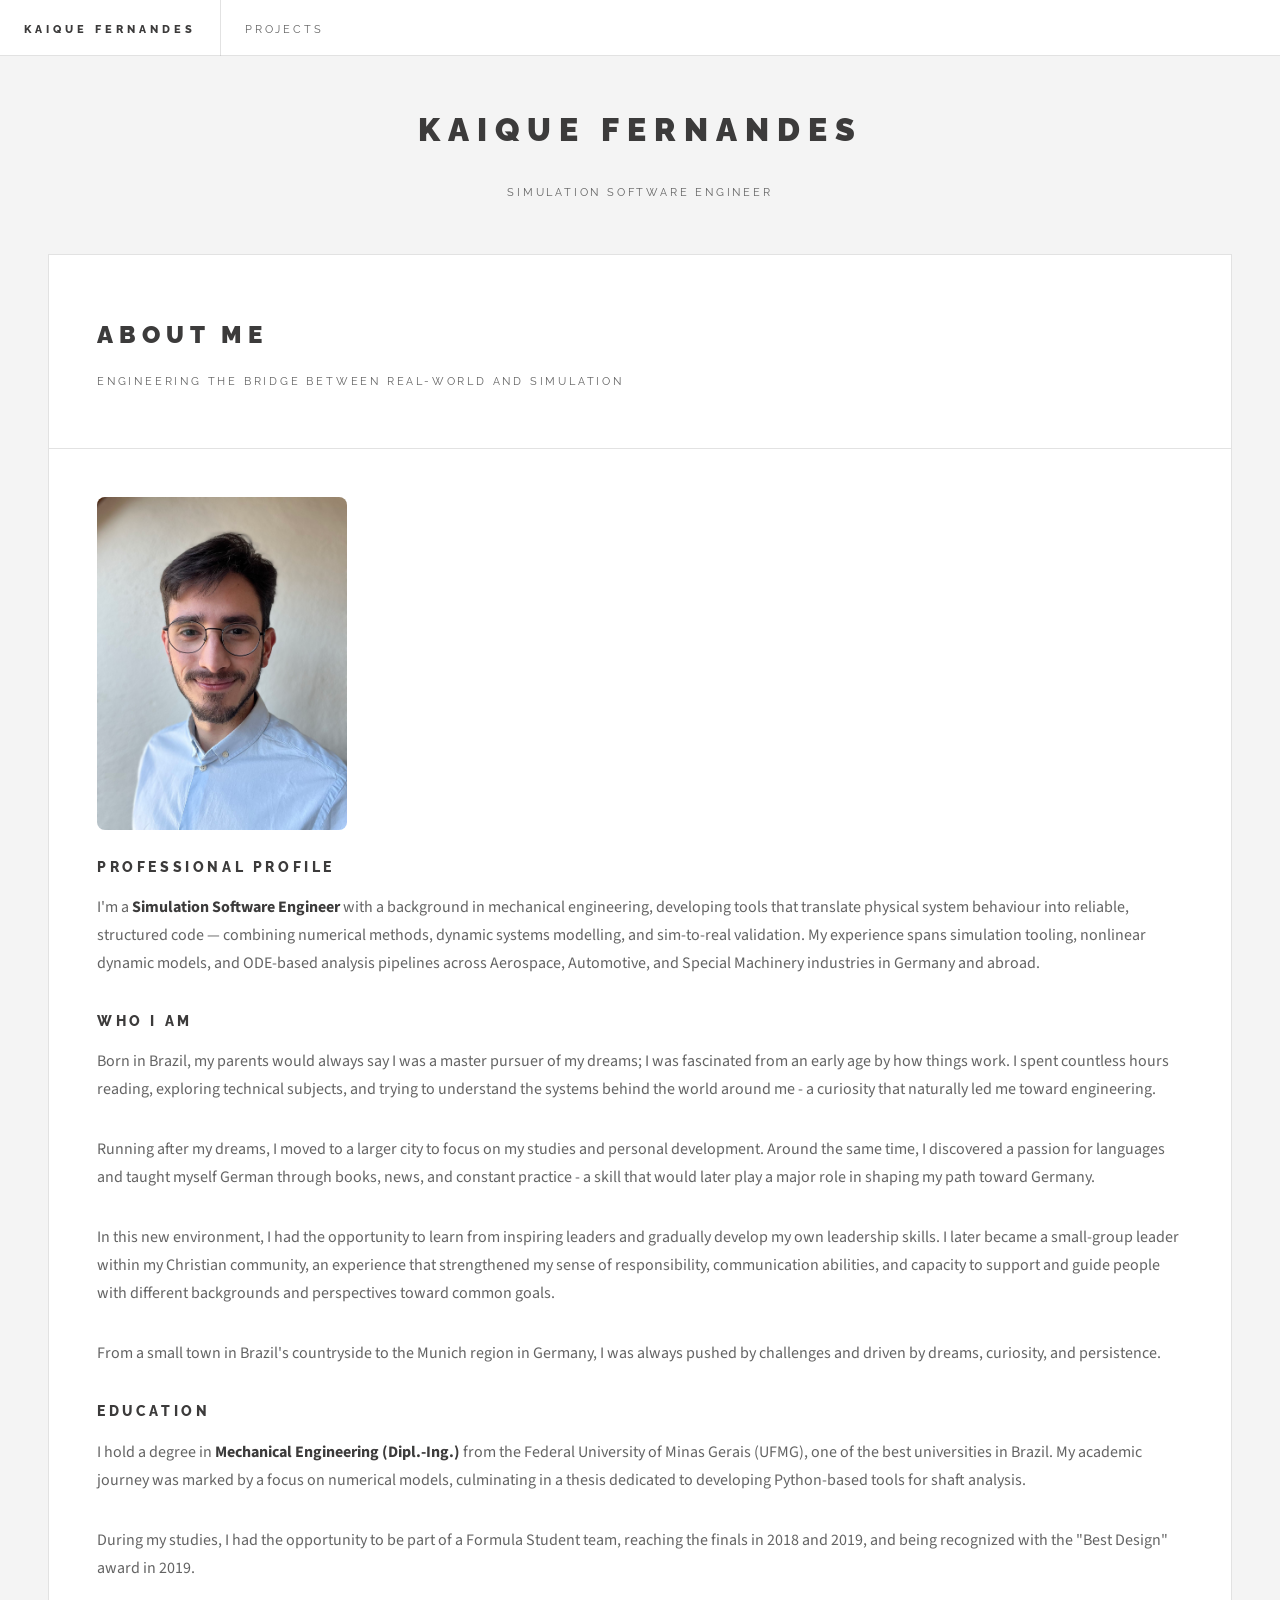
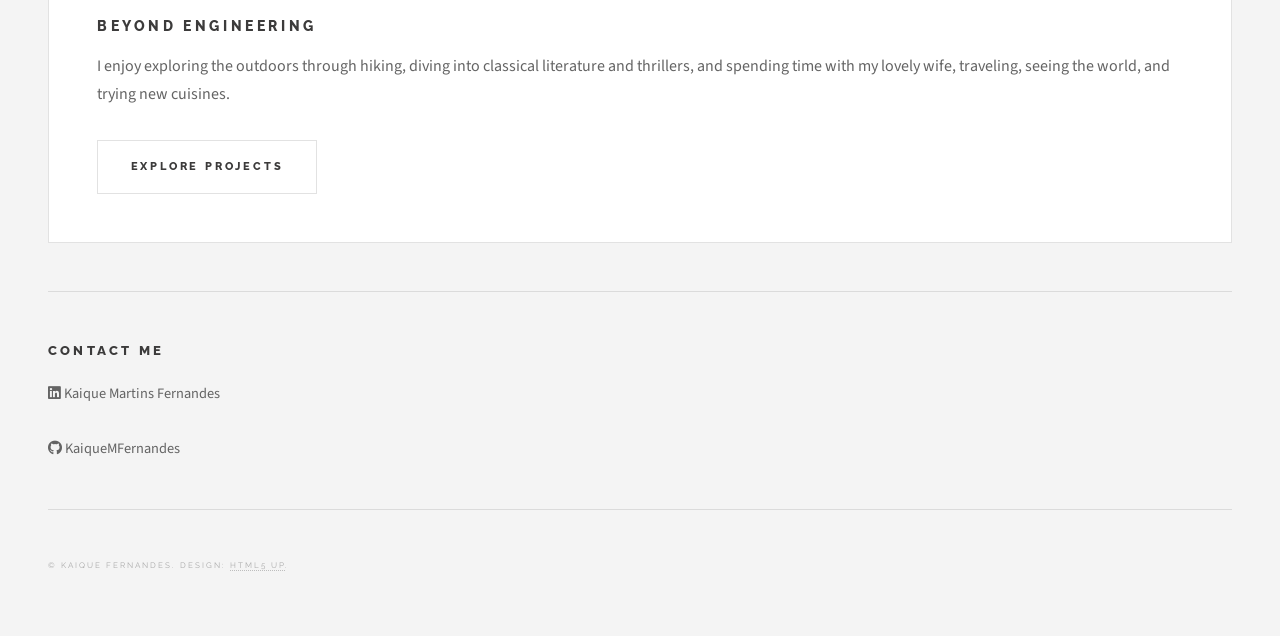
<file: index.html>
<!DOCTYPE HTML>
<html>
    <head>
        <title>About Me | Kaique Fernandes</title>
        <meta charset="utf-8" />
        <meta name="viewport" content="width=device-width, initial-scale=1, user-scalable=no" />
        <link rel="stylesheet" href="assets/css/main.css" />
		<style>
            .profile-photo {
                width: 250px;
                height: auto;
                border-radius: 8px;
                margin-bottom: 1em;
            }
        </style>
    </head>
    <body class="is-preload">

        <div id="wrapper">

            <header id="header">
                <h1><a href="index.html">Kaique Fernandes</a></h1>
                <nav class="links">
                    <ul>
                        <li><a href="projects.html">Projects</a></li>
                    </ul>
                </nav>
            </header>

            <div id="main">
                <article class="post">
                    <header>
                        <div class="title">
                            <h2>About Me</h2>
                            <p>Engineering the bridge between Real-World and Simulation</p>
                        </div>
                    </header>

                    <span class="image"><img src="images/profile_photo.jpg" alt="Kaique Fernandes" class="profile-photo" /></span>

                    <h3>Professional Profile</h3>
                    <p>
                        I'm a <strong>Simulation Software Engineer</strong> with a background in mechanical engineering, developing tools that translate physical system 
                        behaviour into reliable, structured code — combining numerical methods, dynamic systems modelling, and sim-to-real validation.
                        
                        My experience spans simulation tooling, nonlinear dynamic models, and ODE-based analysis pipelines across Aerospace, Automotive, and 
                        Special Machinery industries in Germany and abroad.
                    </p>

                    <h3>Who I Am</h3>
                    <p>
                        Born in Brazil, my parents would always say I was a master pursuer of my dreams; I was fascinated from an early age by how things work.
                        I spent countless hours reading, exploring technical subjects, and trying to understand the systems behind the world around me - a curiosity that naturally led me toward engineering.
                    </p>
                    <p>
                        Running after my dreams, I moved to a larger city to focus on my studies and personal development.
                        Around the same time, I discovered a passion for languages and taught myself German through books, news, and constant practice - a skill that
                        would later play a major role in shaping my path toward Germany.
                    </p>
                    <p>
                        In this new environment, I had the opportunity to learn from inspiring leaders and gradually develop my own leadership skills.
                        I later became a small-group leader within my Christian community, an experience that strengthened my sense of responsibility,
                        communication abilities, and capacity to support and guide people with different backgrounds and perspectives toward common goals.
                    </p>
                    <p>
                        From a small town in Brazil's countryside to the Munich region in Germany, I was always pushed by challenges and driven by dreams, curiosity, and persistence.
                    </p>

                    <h3>Education</h3>
                    <p>
                        I hold a degree in <strong>Mechanical Engineering (Dipl.-Ing.)</strong> from the Federal University of Minas Gerais (UFMG),
                        one of the best universities in Brazil. My academic journey was marked by a focus
                        on numerical models, culminating in a thesis dedicated to developing Python-based tools for shaft analysis.
                    </p>
                    <p>
                        During my studies, I had the opportunity to be part of a Formula Student team, reaching the finals in 2018 and 2019, and being recognized with the "Best Design" award in 2019.
                    </p>

                    <h3>Beyond Engineering</h3>
                    <p>
                        I enjoy exploring the outdoors through hiking, diving into classical literature and thrillers,
                        and spending time with my lovely wife, traveling, seeing the world, and trying new cuisines.
                    </p>

                    <ul class="actions">
                        <li><a href="projects.html" class="button large">Explore Projects</a></li>
                    </ul>
                </article>
            </div>

            <section id="sidebar">
                <section id="intro">
                    <header>
                        <h2>Kaique Fernandes</h2>
                        <p>Simulation Software Engineer</p>
                    </header>
                </section>

                <section class="blurb">
                    <h2>Contact me</h2>
                    <p><a class="icon brands fa-linkedin" href="https://www.linkedin.com/in/kaique-martins-fernandes/"> Kaique Martins Fernandes</a></p>
                    <p><a class="icon brands fa-github" href="https://github.com/KaiqueMFernandes"> KaiqueMFernandes</a></p>
                </section>

                <section id="footer">
                    <p class="copyright">&copy; Kaique Fernandes. Design: <a href="http://html5up.net">HTML5 UP</a>.</p>
                </section>
            </section>

        </div>

        <script src="assets/js/jquery.min.js"></script>
        <script src="assets/js/browser.min.js"></script>
        <script src="assets/js/breakpoints.min.js"></script>
        <script src="assets/js/util.js"></script>
        <script src="assets/js/main.js"></script>

    </body>
</html>
</file>
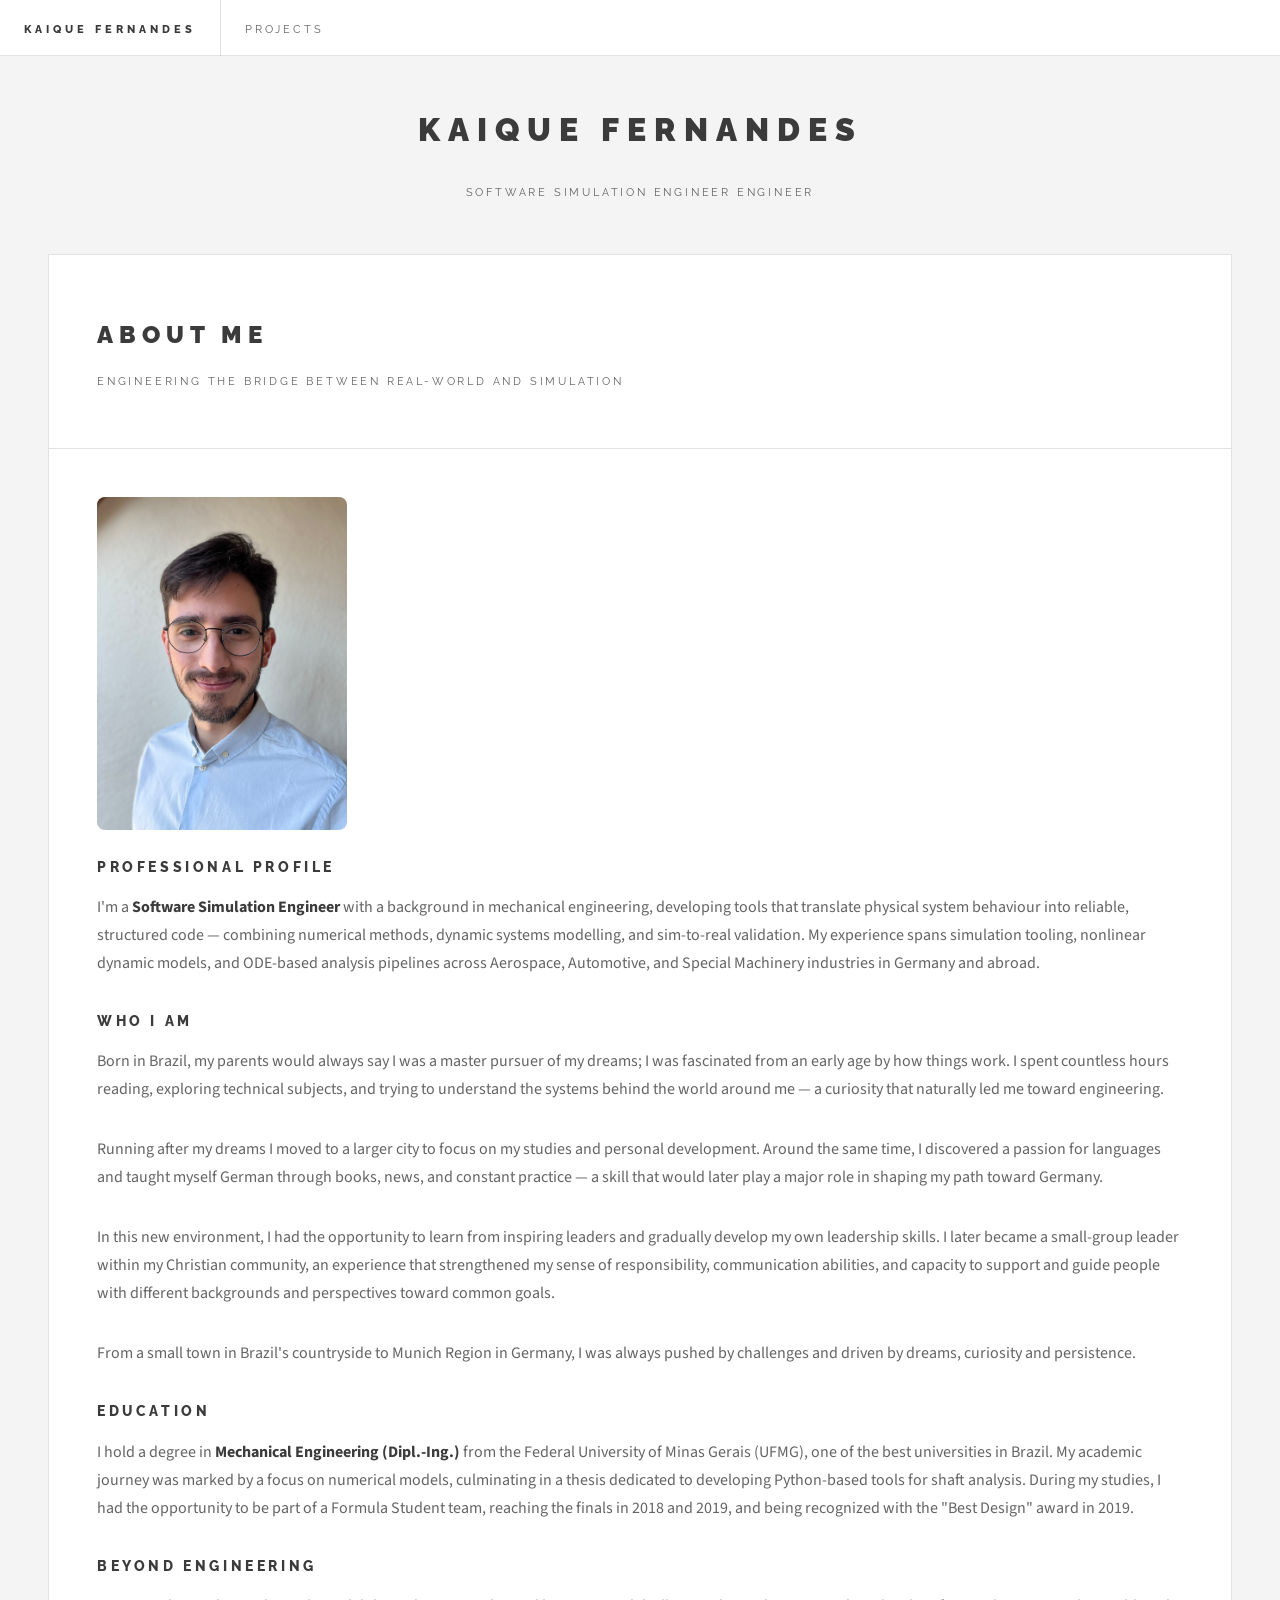
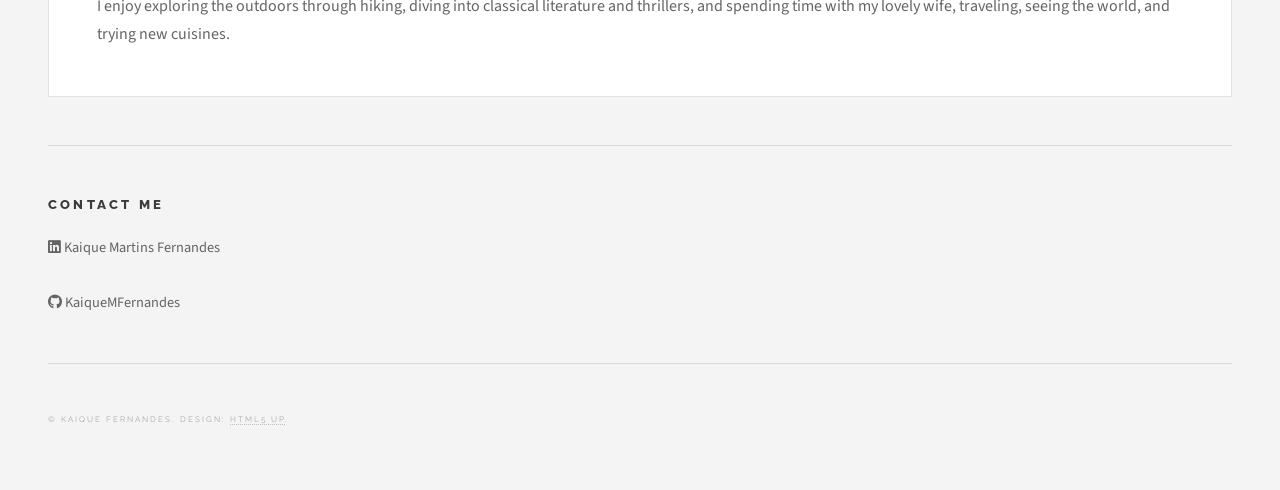
<file: about.html>
<!DOCTYPE HTML>
<html>
    <head>
        <title>About Me | Kaique Fernandes</title>
        <meta charset="utf-8" />
        <meta name="viewport" content="width=device-width, initial-scale=1, user-scalable=no" />
        <link rel="stylesheet" href="assets/css/main.css" />
        <style>
            .profile-photo {
                width: 250px;
                height: auto;
                border-radius: 8px;
                margin-bottom: 1em;
            }
        </style>
    </head>
    <body class="is-preload">

        <div id="wrapper">

                <header id="header">
                        <h1><a href="index.html">Kaique Fernandes</a></h1>
                        <nav class="links">
                            <ul>
                                <li><a href="projects.html">Projects</a></li>
                            </ul>
                        </nav>
                    </header>

                <div id="main">

                        <article class="post">
                                <header>
                                    <div class="title">
                                        <h2>About Me</h2>
                                        <p>Engineering the bridge between Real-World and Simulation</p>
                                    </div>
                                </header>
                                <span class="image"><img src="images/profile_photo.jpg" alt="Kaique Fernandes" class="profile-photo" /></span>

                                <h3>Professional Profile</h3>
                                <p>
                                    I'm a <strong>Software Simulation Engineer</strong> with a background in mechanical engineering, developing tools that translate physical system 
                                    behaviour into reliable, structured code — combining numerical methods, dynamic systems modelling, and sim-to-real validation.
                                    
                                    My experience spans simulation tooling, nonlinear dynamic models, and ODE-based analysis pipelines across Aerospace, Automotive, and 
                                    Special Machinery industries in Germany and abroad.
                                    
                                <h3>Who I Am</h3>
                                <p>
                                    Born in Brazil, my parents would always say I was a master pursuer of my dreams; I was fascinated from an early age by how things work. 
                                    I spent countless hours reading, exploring technical subjects, and trying to understand the systems behind the world around me — a curiosity that naturally led me toward engineering.
                                </p>                                 
                                    Running after my dreams I moved to a larger city to focus on my studies and personal development. 
                                    Around the same time, I discovered a passion for languages and taught myself German through books, news, and constant practice — a skill that 
                                    would later play a major role in shaping my path toward Germany.
                                </p>                               
                                    In this new environment, I had the opportunity to learn from inspiring leaders and gradually develop my own leadership skills. 
                                    I later became a small-group leader within my Christian community, an experience that strengthened my sense of responsibility, 
                                    communication abilities, and capacity to support and guide people with different backgrounds and perspectives toward common goals.
                                </p>                                
                                    From a small town in Brazil's countryside to Munich Region in Germany, I was always pushed by challenges and driven by dreams, curiosity and persistence. 
                                    
                                </p>

                                <h3>Education</h3>
                                <p>
                                    I hold a degree in <strong>Mechanical Engineering (Dipl.-Ing.)</strong> from the Federal University of Minas Gerais (UFMG), 
                                    one of the best universities in Brazil. My academic journey was marked by a focus 
                                    on numerical models, culminating in a thesis dedicated to developing Python-based tools for shaft analysis.

                                    During my studies, I had the opportunity to be part of a Formula Student team, reaching the finals in 2018 and 2019, and being recognized with the "Best Design" award in 2019.
                                </p>
                                

                                <h3>Beyond Engineering</h3>
                                <p>
                                    I enjoy exploring the outdoors through hiking, diving into classical literature and thrillers, 
                                    and spending time with my lovely wife, traveling, seeing the world, and trying new cuisines.
                                </p>
                            </article>
                    </div>

                <section id="sidebar">
                    <section id="intro">
                        <header>
                            <h2>Kaique Fernandes</h2>
                            <p>Software Simulation Engineer Engineer</p>
                        </header>
                    </section>
                
                    <section class="blurb">
                        <h2>Contact me</h2>
                        <p><a class="icon brands fa-linkedin" href="https://www.linkedin.com/in/kaique-martins-fernandes/"> Kaique Martins Fernandes</a></p>
                        <p><a class="icon brands fa-github" href="https://github.com/KaiqueMFernandes"> KaiqueMFernandes</a></p>
                    </section>
                
                    <section id="footer">
                        <p class="copyright">&copy; Kaique Fernandes. Design: <a href="http://html5up.net">HTML5 UP</a>.</p>
                    </section>
                </section>

            </div>

        <script src="assets/js/jquery.min.js"></script>
            <script src="assets/js/browser.min.js"></script>
            <script src="assets/js/breakpoints.min.js"></script>
            <script src="assets/js/util.js"></script>
            <script src="assets/js/main.js"></script>

    </body>
</html>
</file>
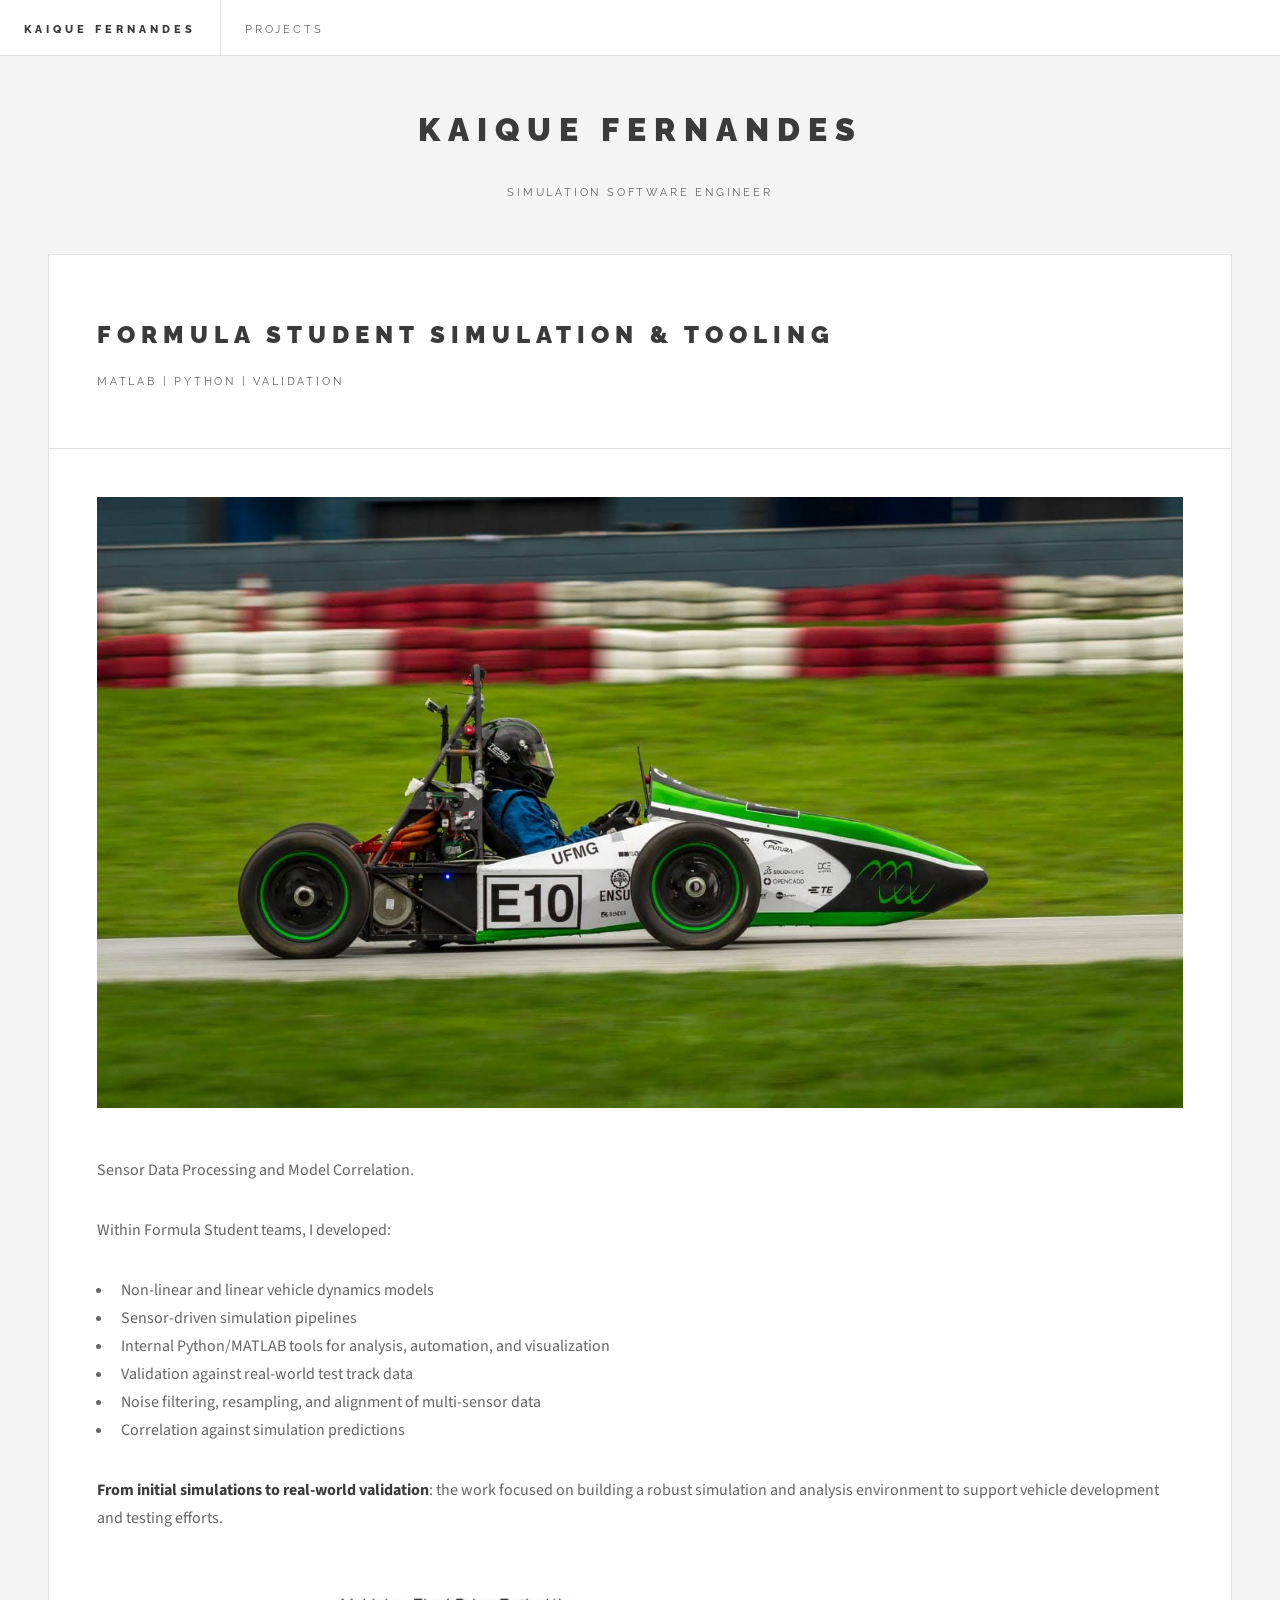
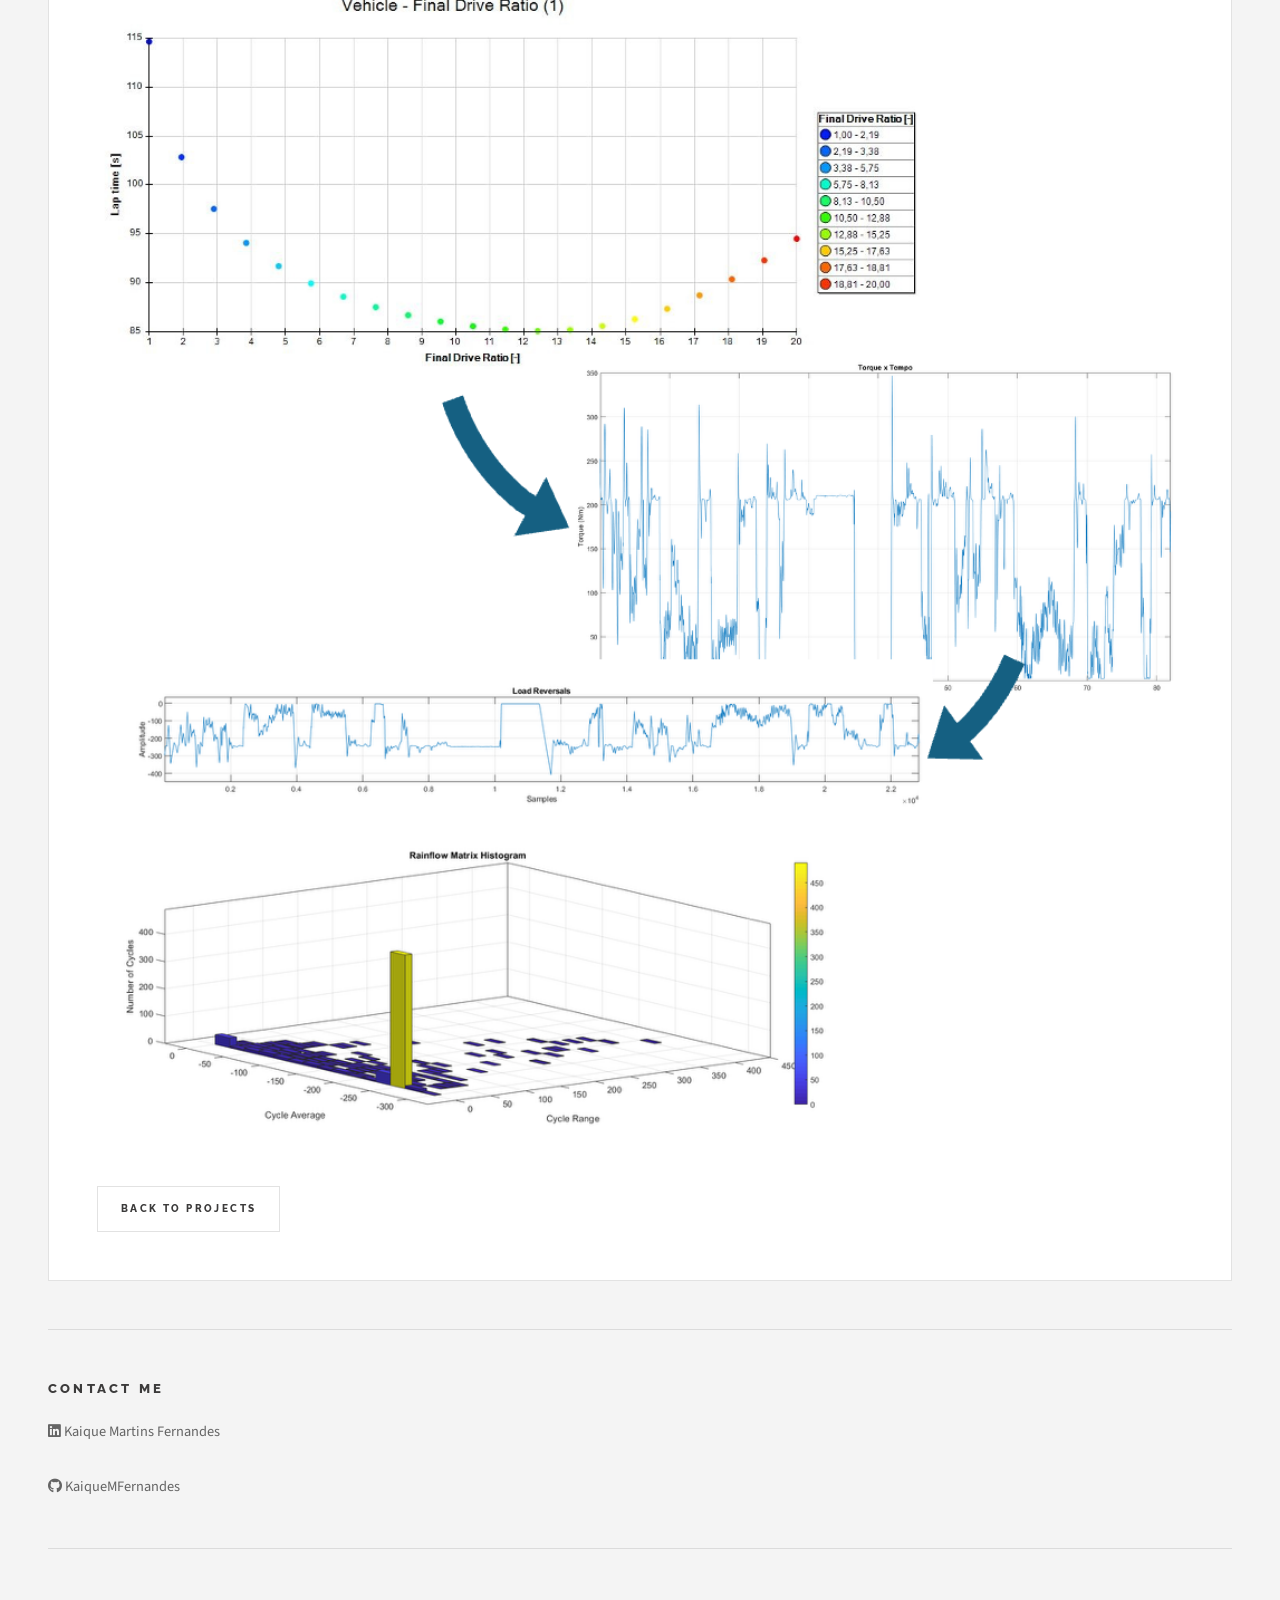
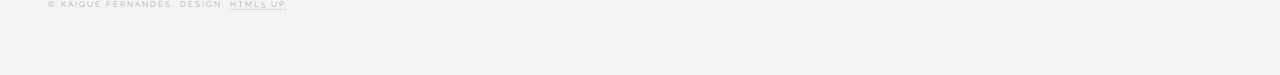
<file: project-formula-student.html>
<!DOCTYPE HTML>
<html>
    <head>
        <title>Formula Student Simulation &amp; Tooling | Kaique Fernandes</title>
        <meta charset="utf-8" />
        <meta name="viewport" content="width=device-width, initial-scale=1, user-scalable=no" />
        <link rel="stylesheet" href="assets/css/main.css" />
    </head>
    <body class="is-preload">
        <div id="wrapper">
            <header id="header">
                <h1><a href="index.html">Kaique Fernandes</a></h1>
                <nav class="links">
                    <ul>
                        <li><a href="projects.html">Projects</a></li>
                    </ul>
                </nav>
            </header>

            <div id="main">
                <article class="post">
                    <header>
                        <div class="title">
                            <h2>Formula Student Simulation &amp; Tooling</h2>
                            <p>MatLab | Python | Validation</p>
                        </div>
                    </header>
                    <span class="image featured"><img src="images/tesla_cover_side.jpg" alt="Formula Student Simulation and Tooling" /></span>
                    <p>Sensor Data Processing and Model Correlation.</p>
                    <p>Within Formula Student teams, I developed:
                    <ul>
                        <li>Non-linear and linear vehicle dynamics models</li>
                        <li>Sensor-driven simulation pipelines</li>
                        <li>Internal Python/MATLAB tools for analysis, automation, and visualization</li>
                        <li>Validation against real-world test track data</li>
                        <li>Noise filtering, resampling, and alignment of multi-sensor data</li>
                        <li>Correlation against simulation predictions</li>
                    </ul>   
                    
                    <p> <strong>From initial simulations to real-world validation</strong>: the work focused on building a robust simulation and analysis environment to support vehicle development and testing efforts.</p>
                    <span class="image featured">
                        <img src="images/fs_example.png" alt="Real-time Simulation example" />
                    </span>

                    </p>
                    <footer>
                        <ul class="actions">
                            <li><a href="projects.html" class="button">Back to Projects</a></li>
                        </ul>
                    </footer>
                </article>
            </div>

                <section id="sidebar">
                    <section id="intro">
                        <header>
                            <h2>Kaique Fernandes</h2>
                            <p>Simulation Software Engineer</p>
                        </header>
                    </section>
                
                    <section class="blurb">
                        <h2>Contact me</h2>
                        <p><a class="icon brands fa-linkedin" href="https://www.linkedin.com/in/kaique-martins-fernandes/"> Kaique Martins Fernandes</a></p>
                        <p><a class="icon brands fa-github" href="https://github.com/KaiqueMFernandes"> KaiqueMFernandes</a></p>
                    </section>
                
                    <section id="footer">
                        <p class="copyright">&copy; Kaique Fernandes. Design: <a href="http://html5up.net">HTML5 UP</a>.</p>
                    </section>
                </section>
        </div>

        <script src="assets/js/jquery.min.js"></script>
        <script src="assets/js/browser.min.js"></script>
        <script src="assets/js/breakpoints.min.js"></script>
        <script src="assets/js/util.js"></script>
        <script src="assets/js/main.js"></script>
    </body>
</html>
</file>
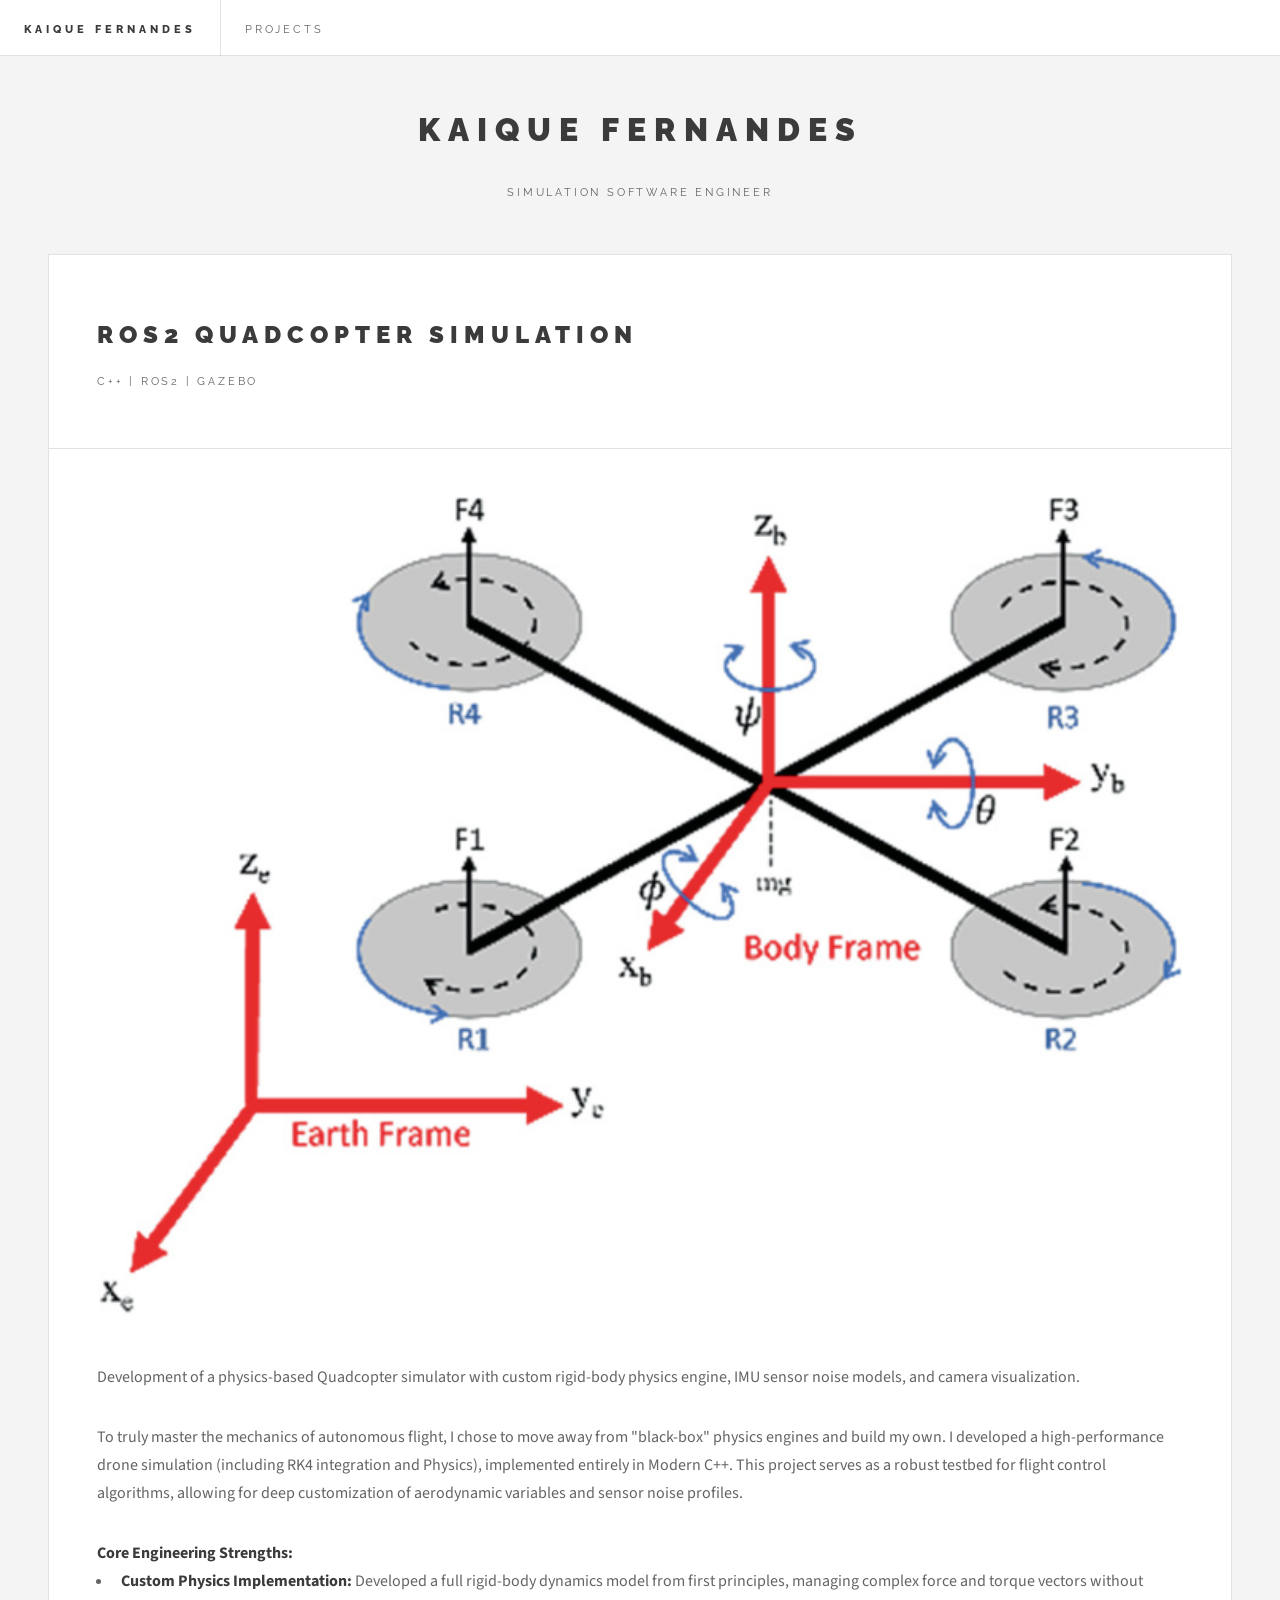
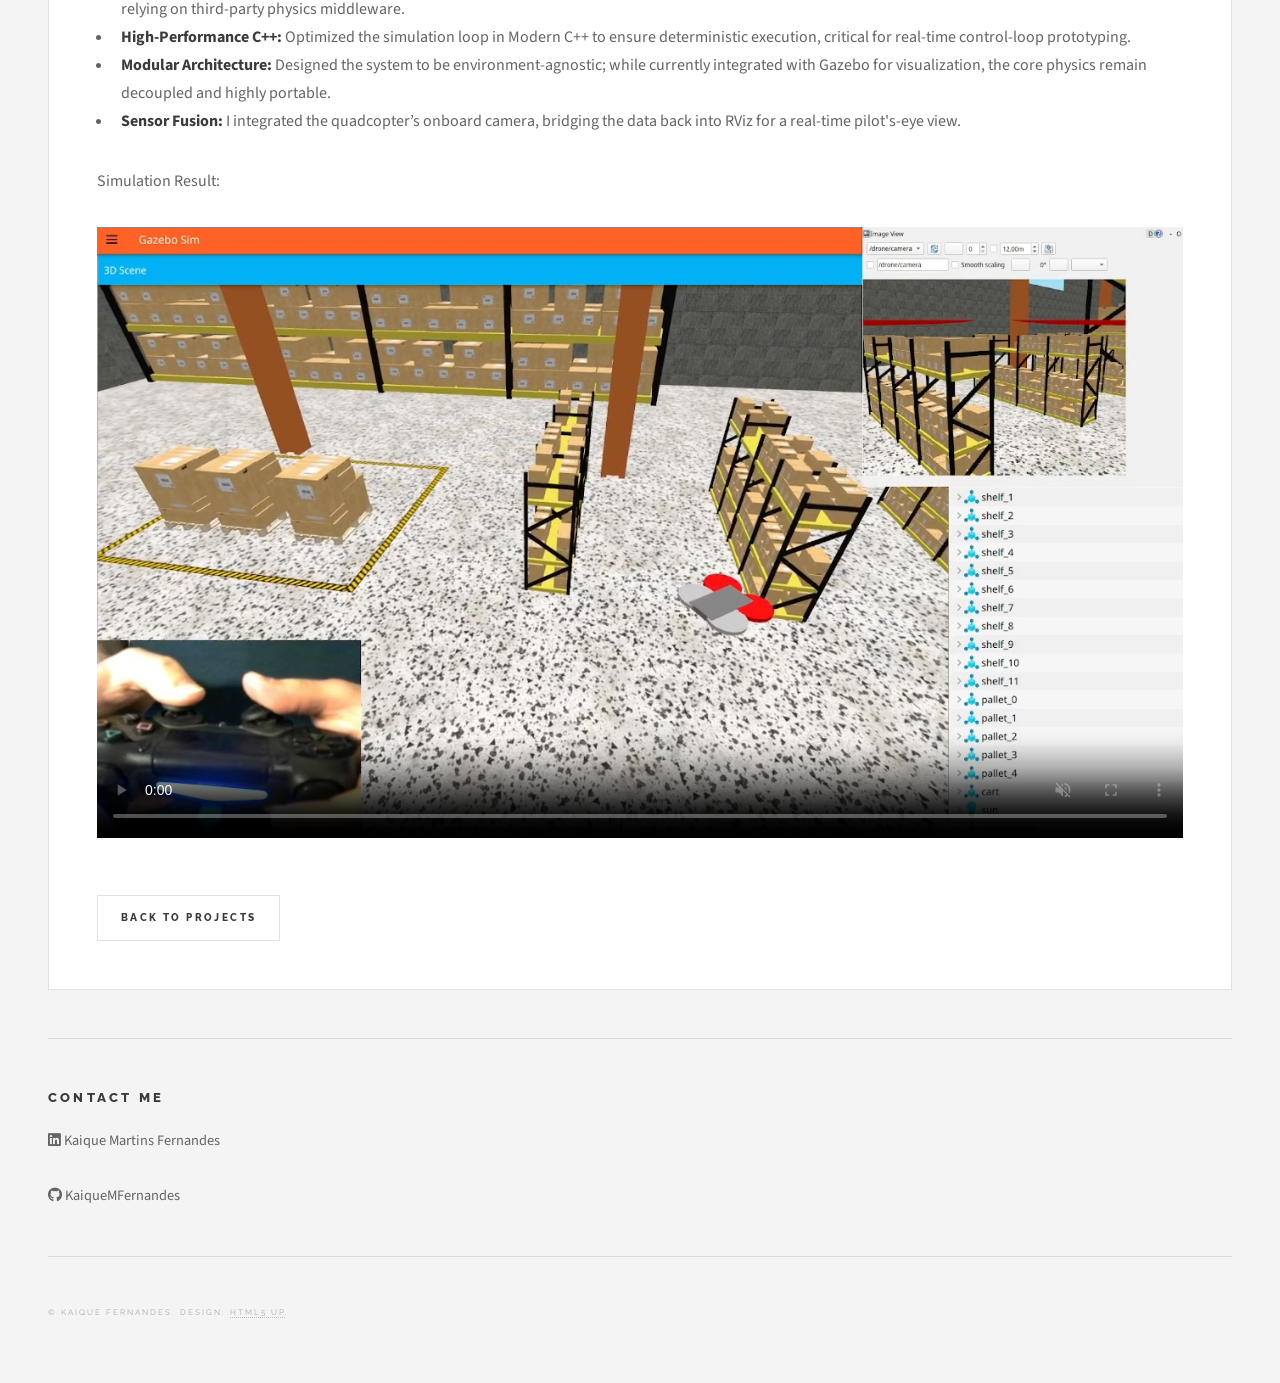
<file: project-quadcopter.html>
<!DOCTYPE HTML>
<html>
    <head>
        <title>ROS2 Quadcopter Simulation | Kaique Fernandes</title>
        <meta charset="utf-8" />
        <meta name="viewport" content="width=device-width, initial-scale=1, user-scalable=no" />
        <link rel="stylesheet" href="assets/css/main.css" />
    </head>
    <body class="is-preload">
        <div id="wrapper">
            <header id="header">
                <h1><a href="index.html">Kaique Fernandes</a></h1>
                <nav class="links">
                    <ul>
                        <li><a href="projects.html">Projects</a></li>
                    </ul>
                </nav>
            </header>

            <div id="main">
                <article class="post">
                    <header>
                        <div class="title">
                            <h2>ROS2 Quadcopter Simulation</h2>
                            <p>C++ | ROS2 | Gazebo</p>
                        </div>
                    </header>
                    <span class="image featured"><img src="images/quadcopter_cover.png" alt="ROS2 Quadcopter Simulation" /></span>
                    <p>Development of a physics-based Quadcopter simulator with custom rigid-body physics engine, IMU sensor noise models, and camera visualization.</p>
                    <p>To truly master the mechanics of autonomous flight, I chose to move away from "black-box" physics engines and build my own. 
                        I developed a high-performance drone simulation (including RK4 integration and Physics), implemented entirely in Modern C++.

                        This project serves as a robust testbed for flight control algorithms, allowing for deep customization of aerodynamic variables and sensor noise profiles.
                    </p>    
                        <strong>Core Engineering Strengths:</strong>
                        <ul>
                            <li><strong>Custom Physics Implementation:</strong> Developed a full rigid-body dynamics model from first principles, managing complex force and torque vectors without relying on third-party physics middleware.</li>
                            <li><strong>High-Performance C++:</strong> Optimized the simulation loop in Modern C++ to ensure deterministic execution, critical for real-time control-loop prototyping.</li>
                            <li><strong>Modular Architecture:</strong> Designed the system to be environment-agnostic; while currently integrated with Gazebo for visualization, the core physics remain decoupled and highly portable.</li>
                            <li><strong>Sensor Fusion:</strong> I integrated the quadcopter’s onboard camera, bridging the data back into RViz for a real-time pilot's-eye view.</li>
                        </ul>
                        
                    <p>Simulation Result:</p>
                    <span class="image featured">
                        <video width="100%" height="auto" controls muted autoplay loop poster="images/quadcopter_screenshot.png">
                            <source src="images/working_2nd_milestone.mp4" type="video/mp4">
                            Your browser does not support the video tag.
                        </video>
                    </span>

                    <footer>
                        <ul class="actions">
                            <li><a href="projects.html" class="button">Back to Projects</a></li>
                        </ul>
                    </footer>
                </article>
            </div>

                <section id="sidebar">
                    <section id="intro">
                        <header>
                            <h2>Kaique Fernandes</h2>
                            <p>Simulation Software Engineer</p>
                        </header>
                    </section>
                
                    <section class="blurb">
                        <h2>Contact me</h2>
                        <p><a class="icon brands fa-linkedin" href="https://www.linkedin.com/in/kaique-martins-fernandes/"> Kaique Martins Fernandes</a></p>
                        <p><a class="icon brands fa-github" href="https://github.com/KaiqueMFernandes"> KaiqueMFernandes</a></p>
                    </section>
                
                    <section id="footer">
                        <p class="copyright">&copy; Kaique Fernandes. Design: <a href="http://html5up.net">HTML5 UP</a>.</p>
                    </section>
                </section>
        </div>

        <script src="assets/js/jquery.min.js"></script>
        <script src="assets/js/browser.min.js"></script>
        <script src="assets/js/breakpoints.min.js"></script>
        <script src="assets/js/util.js"></script>
        <script src="assets/js/main.js"></script>
    </body>
</html>
</file>
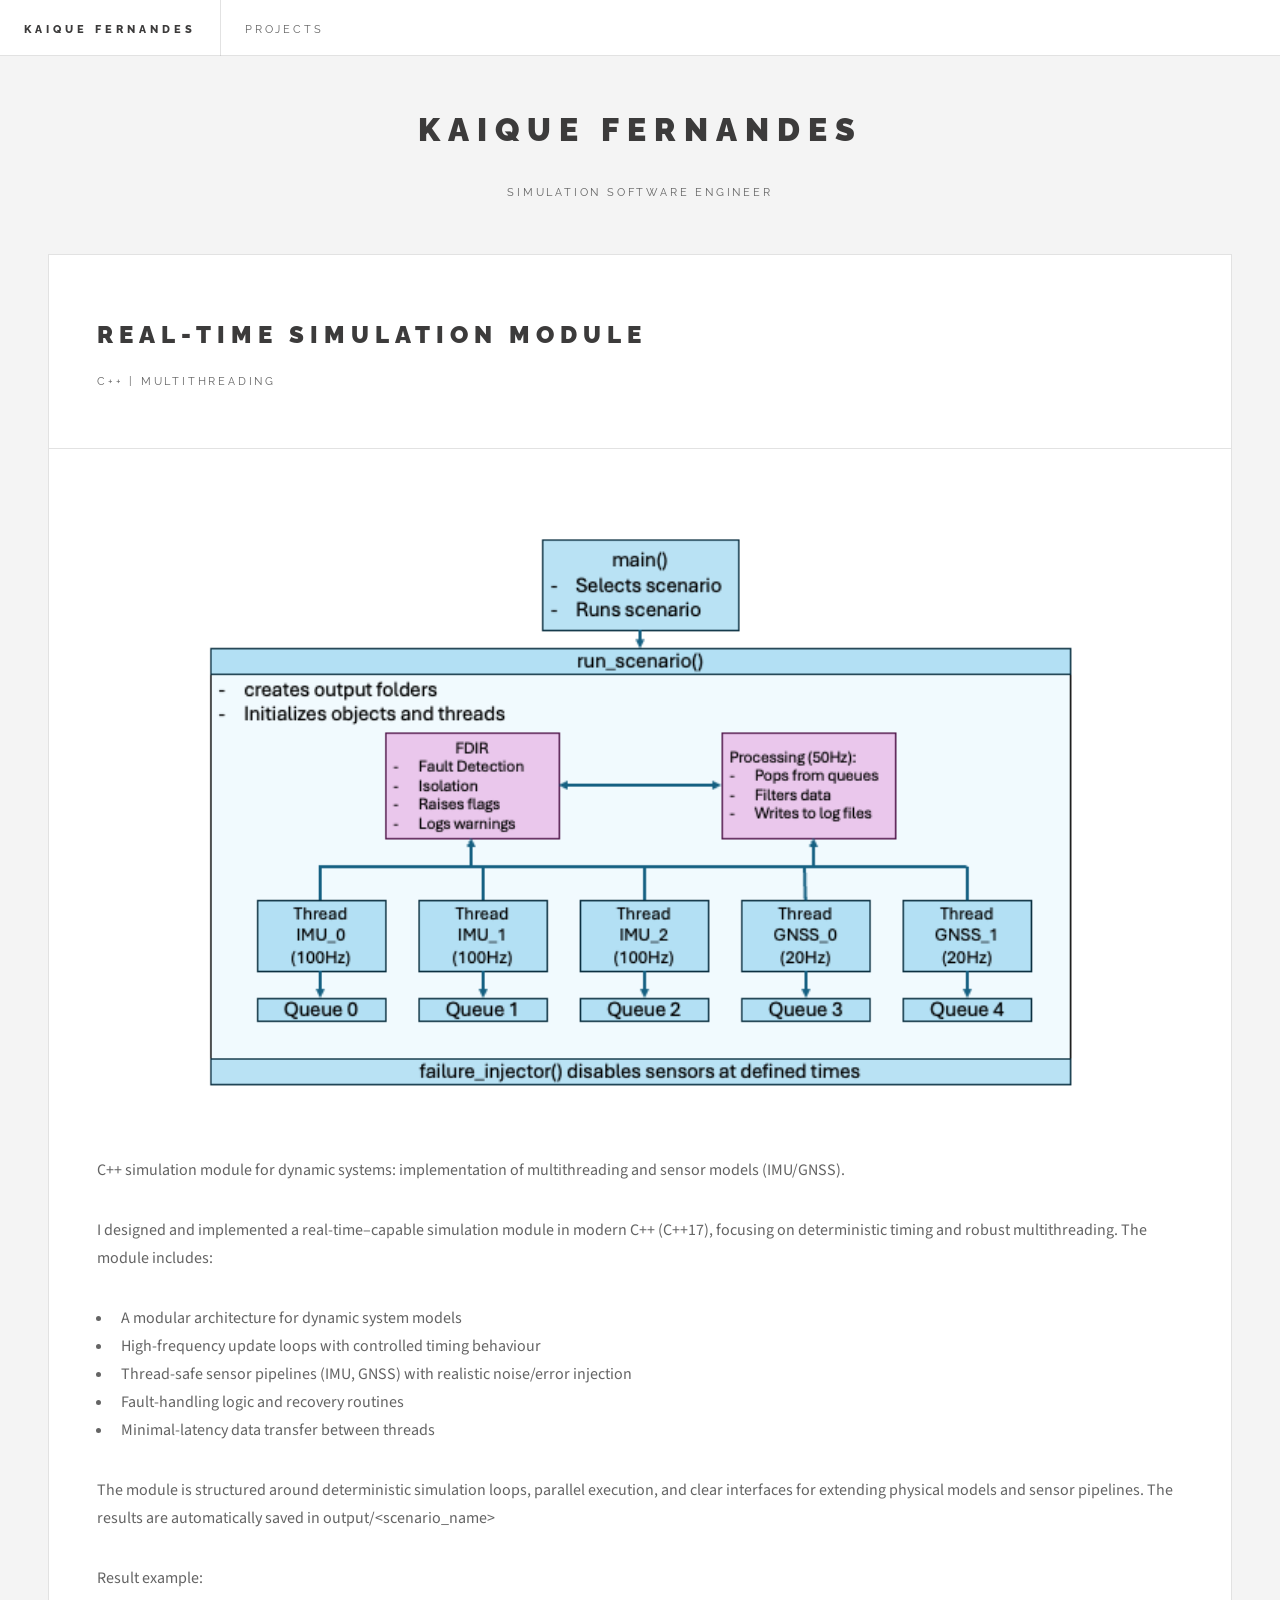
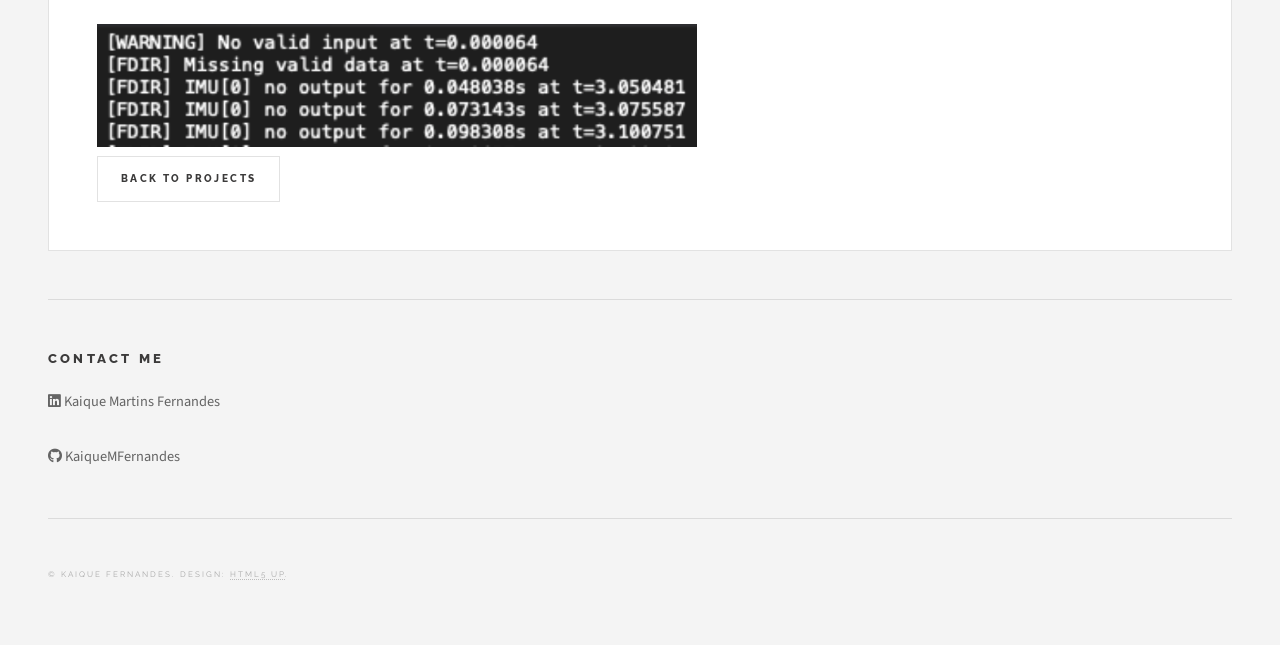
<file: project-realtime-simulation.html>
<!DOCTYPE HTML>
<html>
    <head>
        <title>Real-time Simulation Module | Kaique Fernandes</title>
        <meta charset="utf-8" />
        <meta name="viewport" content="width=device-width, initial-scale=1, user-scalable=no" />
        <link rel="stylesheet" href="assets/css/main.css" />
    </head>
    <body class="is-preload">
        <div id="wrapper">
            <header id="header">
                <h1><a href="index.html">Kaique Fernandes</a></h1>
                <nav class="links">
                    <ul>
                        <li><a href="projects.html">Projects</a></li>
                    </ul>
                </nav>
            </header>

            <div id="main">
                <article class="post">
                    <header>
                        <div class="title">
                            <h2>Real-time Simulation Module</h2>
                            <p>C++ | Multithreading</p>
                        </div>
                    </header>
                    <span class="image featured"><img src="images/multi_cover.png" alt="Real-time Simulation Module" /></span>
                    <p>C++ simulation module for dynamic systems: implementation of multithreading and sensor models (IMU/GNSS).</p>
                    <p>I designed and implemented a real-time–capable simulation module in modern C++ (C++17), focusing on deterministic 
                        timing and robust multithreading. The module includes:
                        <ul>
                            <li>A modular architecture for dynamic system models</li>
                            <li>High-frequency update loops with controlled timing behaviour</li>
                            <li>Thread-safe sensor pipelines (IMU, GNSS) with realistic noise/error injection</li>
                            <li>Fault-handling logic and recovery routines</li>
                            <li>Minimal-latency data transfer between threads</li>
                        </ul>    
                    </p>
                    <p>The module is structured around deterministic simulation loops, parallel execution, and clear interfaces for extending physical models and sensor pipelines. 
                        The results are automatically saved in output/&lt;scenario_name&gt;
                    </p>
                    
                    <p>Result example:</p>
                    <span class="image">
                        <img src="images/result_multi.png" 
                             alt="Real-time Simulation example" 
                             style="max-width: 600px; width: 100%; height: auto; display: block; margin: 0 auto;" />
                    </span>

                    <footer>
                        <ul class="actions">
                            <li><a href="projects.html" class="button">Back to Projects</a></li>
                        </ul>
                    </footer>
                </article>
            </div>

                <section id="sidebar">
                    <section id="intro">
                        <header>
                            <h2>Kaique Fernandes</h2>
                            <p>Simulation Software Engineer</p>
                        </header>
                    </section>
                
                    <section class="blurb">
                        <h2>Contact me</h2>
                        <p><a class="icon brands fa-linkedin" href="https://www.linkedin.com/in/kaique-martins-fernandes/"> Kaique Martins Fernandes</a></p>
                        <p><a class="icon brands fa-github" href="https://github.com/KaiqueMFernandes"> KaiqueMFernandes</a></p>
                    </section>
                
                    <section id="footer">
                        <p class="copyright">&copy; Kaique Fernandes. Design: <a href="http://html5up.net">HTML5 UP</a>.</p>
                    </section>
                </section>
        </div>

        <script src="assets/js/jquery.min.js"></script>
        <script src="assets/js/browser.min.js"></script>
        <script src="assets/js/breakpoints.min.js"></script>
        <script src="assets/js/util.js"></script>
        <script src="assets/js/main.js"></script>
    </body>
</html>
</file>
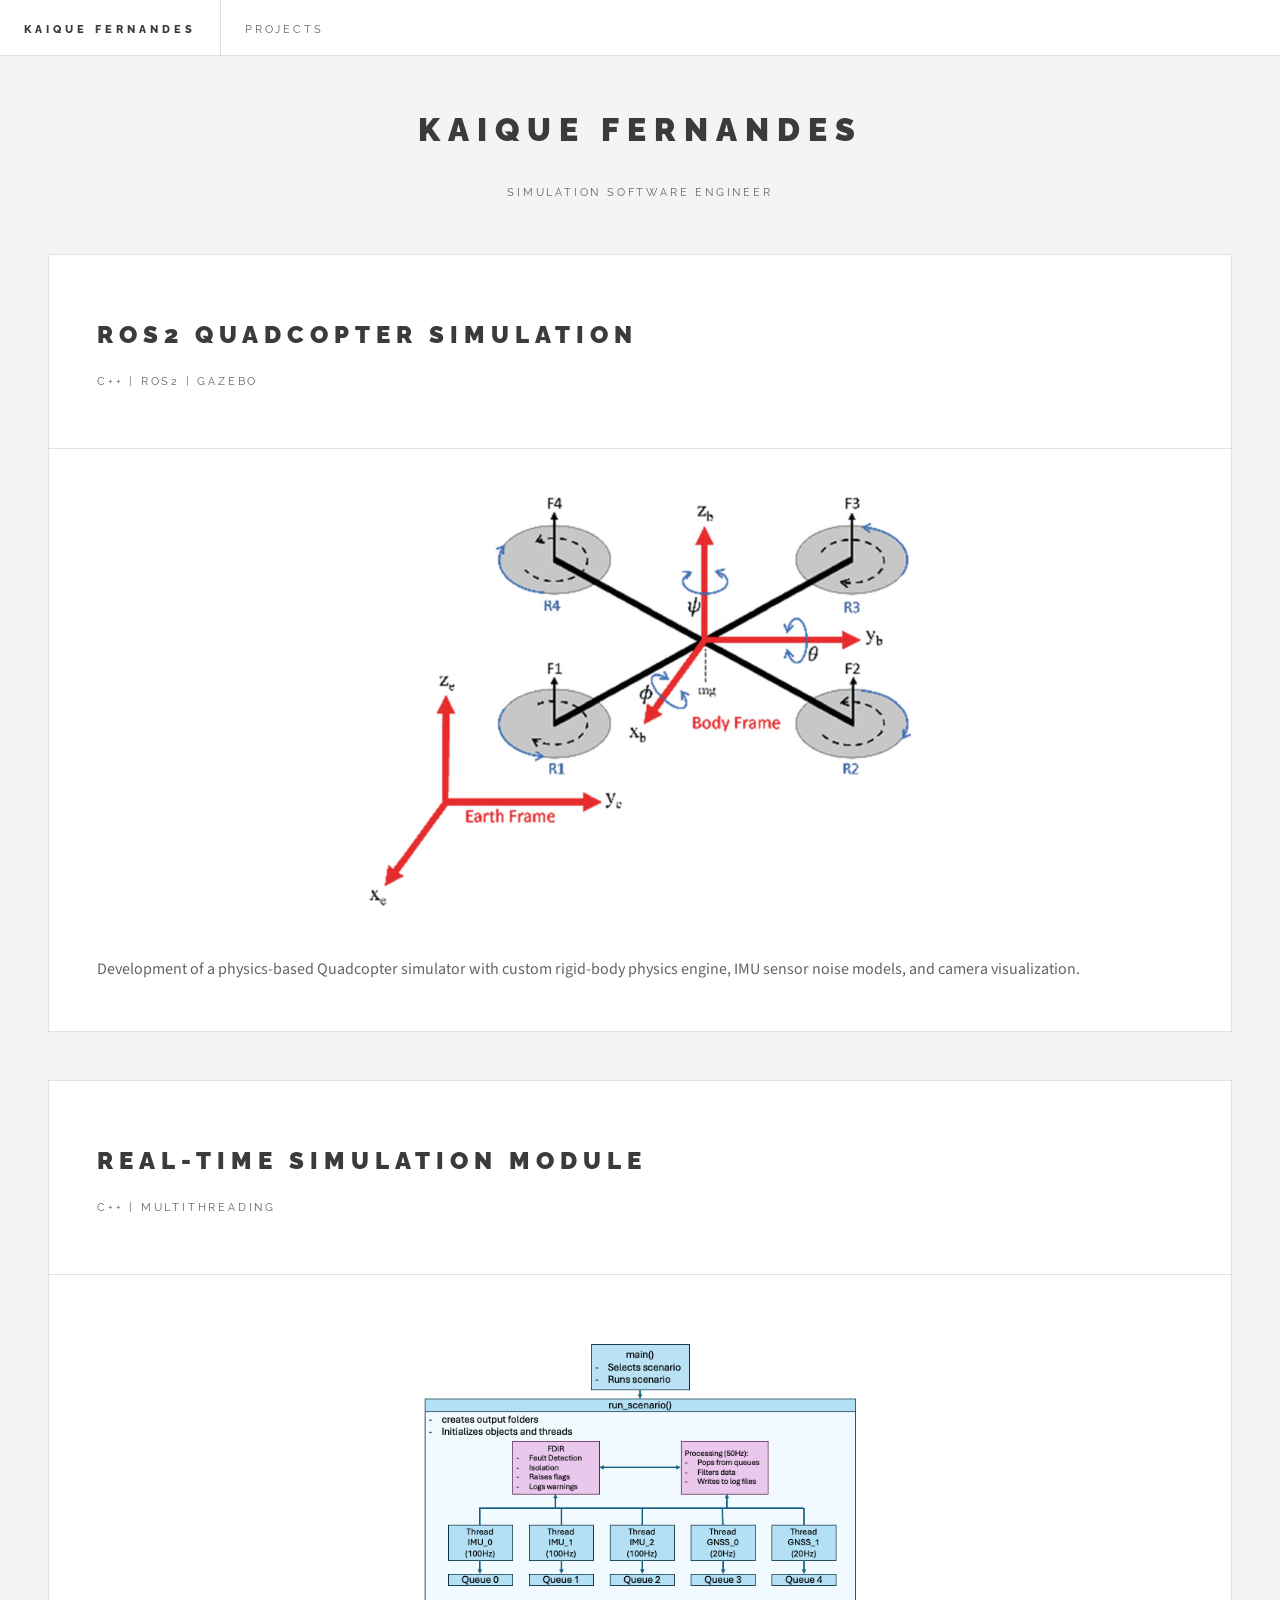
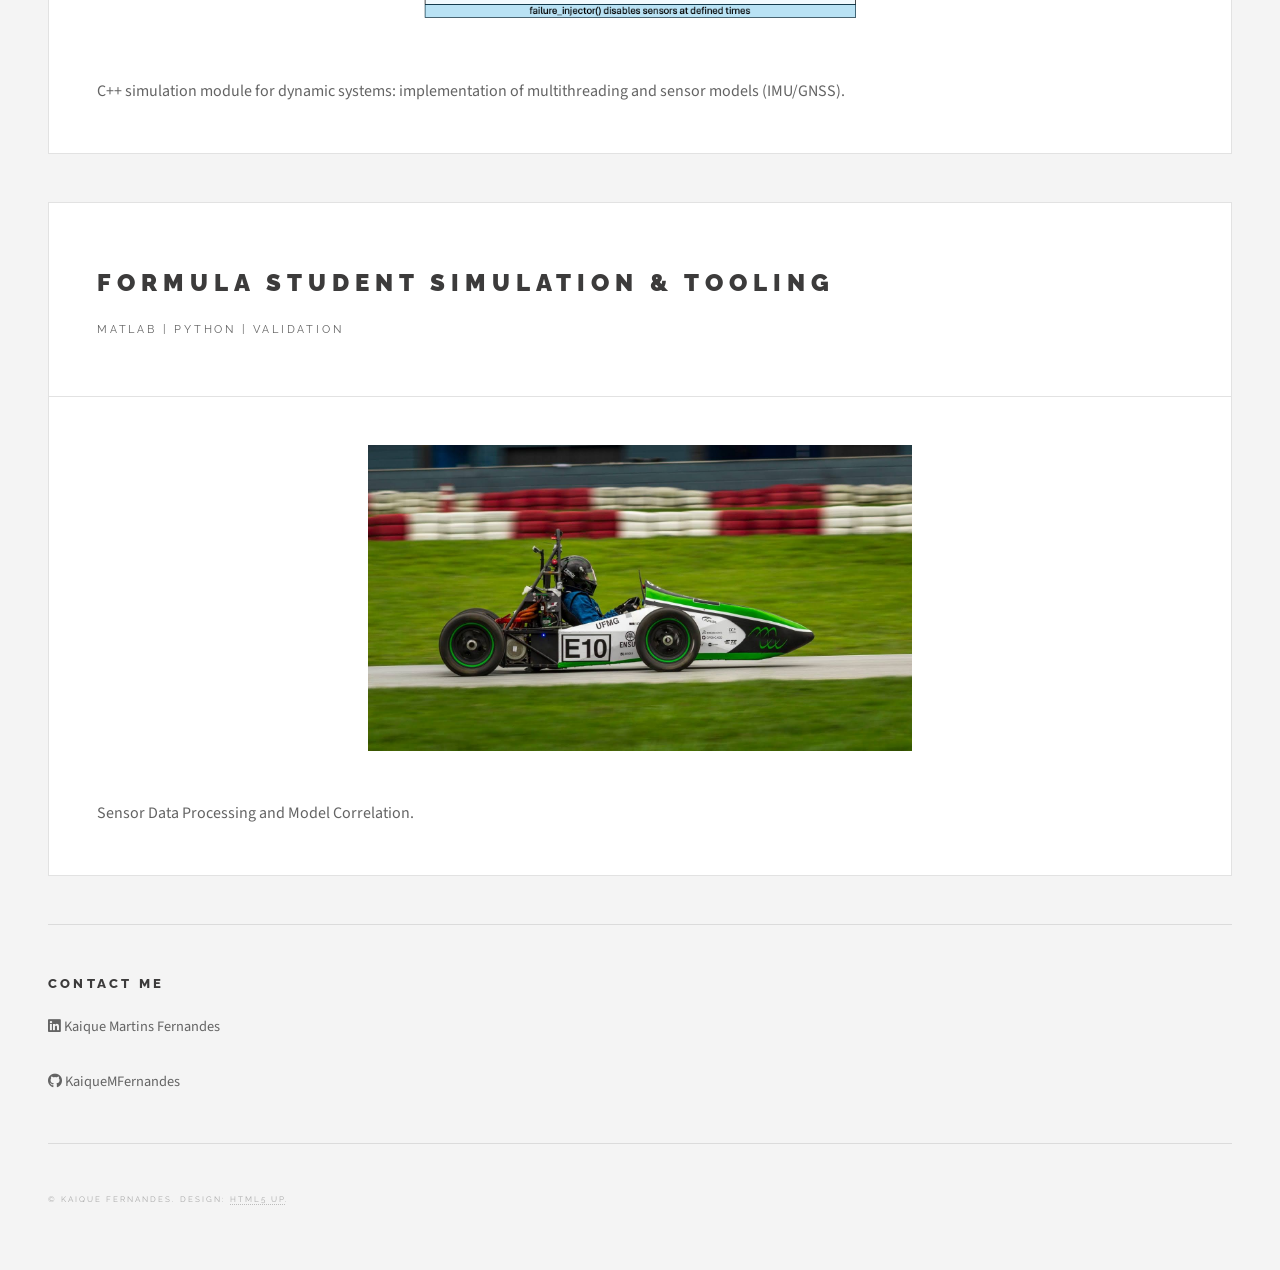
<file: projects.html>
<!DOCTYPE HTML>
<html>
    <head>
        <title>Projects | Kaique Fernandes</title>
        <meta charset="utf-8" />
        <meta name="viewport" content="width=device-width, initial-scale=1, user-scalable=no" />
        <link rel="stylesheet" href="assets/css/main.css" />
    </head>
    <body class="is-preload">
        <div id="wrapper">
            <header id="header">
                <h1><a href="index.html">Kaique Fernandes</a></h1>
                <nav class="links">
                    <ul>
                        <li><a href="projects.html">Projects</a></li>
                    </ul>
                </nav>
            </header>

            <div id="main">
                <article class="post">
                    <header>
                        <div class="title">
                            <h2><a href="project-quadcopter.html">ROS2 Quadcopter Simulation</a></h2>
                            <p>C++ | ROS2 | Gazebo</p>
                        </div>
                    </header>
                    <a href="project-quadcopter.html" class="image featured project-preview"><img src="images/quadcopter_cover.png" alt="ROS2 Quadcopter Simulation preview" /></a>
                    <p>Development of a physics-based Quadcopter simulator with custom rigid-body physics engine, IMU sensor noise models, and camera visualization.</p>
                </article>

                <article class="post">
                    <header>
                        <div class="title">
                            <h2><a href="project-realtime-simulation.html">Real-time Simulation Module</a></h2>
                            <p>C++ | Multithreading</p>
                        </div>
                    </header>
                    <a href="project-realtime-simulation.html" class="image featured project-preview"><img src="images/multi_cover.png" alt="Real-time Simulation Module preview" /></a>
                    <p>C++ simulation module for dynamic systems: implementation of multithreading and sensor models (IMU/GNSS).</p>
                </article>

                <article class="post">
                    <header>
                        <div class="title">
                            <h2><a href="project-formula-student.html">Formula Student Simulation &amp; Tooling</a></h2>
                            <p>MatLab | Python | Validation</p>
                        </div>
                    </header>
                    <a href="project-formula-student.html" class="image featured project-preview"><img src="images/tesla_cover_side.jpg" alt="Formula Student Simulation and Tooling preview" /></a>
                    <p>Sensor Data Processing and Model Correlation.</p>
                </article>
            </div>

            <section id="sidebar">
                <section id="intro">
                    <header>
                        <h2>Kaique Fernandes</h2>
                        <p>Simulation Software Engineer</p>
                    </header>
                </section>

                <section class="blurb">
                    <h2>Contact me</h2>
                    <p><a class="icon brands fa-linkedin" href="https://www.linkedin.com/in/kaique-martins-fernandes/"> Kaique Martins Fernandes</a></p>
                    <p><a class="icon brands fa-github" href="https://github.com/KaiqueMFernandes"> KaiqueMFernandes</a></p>
                </section>

                <section id="footer">
                    <p class="copyright">&copy; Kaique Fernandes. Design: <a href="http://html5up.net">HTML5 UP</a>.</p>
                </section>
            </section>
        </div>
        <script src="assets/js/jquery.min.js"></script>
        <script src="assets/js/browser.min.js"></script>
        <script src="assets/js/breakpoints.min.js"></script>
        <script src="assets/js/util.js"></script>
        <script src="assets/js/main.js"></script>
    </body>
</html>
</file>
<file: assets/css/main.css>
@import url(fontawesome-all.min.css);
@import url("https://fonts.googleapis.com/css?family=Source+Sans+Pro:400,700|Raleway:400,800,900");

/*
	Future Imperfect by HTML5 UP
	html5up.net | @ajlkn
	Free for personal and commercial use under the CCA 3.0 license (html5up.net/license)
*/

html, body, div, span, applet, object,
iframe, h1, h2, h3, h4, h5, h6, p, blockquote,
pre, a, abbr, acronym, address, big, cite,
code, del, dfn, em, img, ins, kbd, q, s, samp,
small, strike, strong, sub, sup, tt, var, b,
u, i, center, dl, dt, dd, ol, ul, li, fieldset,
form, label, legend, table, caption, tbody,
tfoot, thead, tr, th, td, article, aside,
canvas, details, embed, figure, figcaption,
footer, header, hgroup, menu, nav, output, ruby,
section, summary, time, mark, audio, video {
	margin: 0;
	padding: 0;
	border: 0;
	font-size: 100%;
	font: inherit;
	vertical-align: baseline;}

article, aside, details, figcaption, figure,
footer, header, hgroup, menu, nav, section {
	display: block;}

body {
	line-height: 1;
}

ol, ul {
	list-style: none;
}

blockquote, q {
	quotes: none;
}

	blockquote:before, blockquote:after, q:before, q:after {
		content: '';
		content: none;
	}

table {
	border-collapse: collapse;
	border-spacing: 0;
}

body {
	-webkit-text-size-adjust: none;
}

mark {
	background-color: transparent;
	color: inherit;
}

input::-moz-focus-inner {
	border: 0;
	padding: 0;
}

input, select, textarea {
	-moz-appearance: none;
	-webkit-appearance: none;
	-ms-appearance: none;
	appearance: none;
}

/* Basic */

	@-ms-viewport {
		width: device-width;
	}

	body {
		-ms-overflow-style: scrollbar;
	}

	@media screen and (max-width: 480px) {

		html, body {
			min-width: 320px;
		}

	}

	html {
		box-sizing: border-box;
	}

	*, *:before, *:after {
		box-sizing: inherit;
	}

	body {
		background: #f4f4f4;
	}

		body.is-preload *, body.is-preload *:before, body.is-preload *:after {
			-moz-animation: none !important;
			-webkit-animation: none !important;
			-ms-animation: none !important;
			animation: none !important;
			-moz-transition: none !important;
			-webkit-transition: none !important;
			-ms-transition: none !important;
			transition: none !important;
		}

/* Type */

	body, input, select, textarea {
		color: #646464;
		font-family: "Source Sans Pro", Helvetica, sans-serif;
		font-size: 14pt;
		font-weight: 400;
		line-height: 1.75;
	}

		@media screen and (max-width: 1680px) {

			body, input, select, textarea {
				font-size: 12pt;
			}

		}

		@media screen and (max-width: 1280px) {

			body, input, select, textarea {
				font-size: 12pt;
			}

		}

		@media screen and (max-width: 980px) {

			body, input, select, textarea {
				font-size: 12pt;
			}

		}

		@media screen and (max-width: 736px) {

			body, input, select, textarea {
				font-size: 12pt;
			}

		}

		@media screen and (max-width: 480px) {

			body, input, select, textarea {
				font-size: 12pt;
			}

		}

	a {
		-moz-transition: color 0.2s ease, border-bottom-color 0.2s ease;
		-webkit-transition: color 0.2s ease, border-bottom-color 0.2s ease;
		-ms-transition: color 0.2s ease, border-bottom-color 0.2s ease;
		transition: color 0.2s ease, border-bottom-color 0.2s ease;
		border-bottom: dotted 1px rgba(160, 160, 160, 0.65);
		color: inherit;
		text-decoration: none;
	}

		a:before {
			-moz-transition: color 0.2s ease;
			-webkit-transition: color 0.2s ease;
			-ms-transition: color 0.2s ease;
			transition: color 0.2s ease;
		}

		a:hover {
			border-bottom-color: transparent;
			color: #2ebaae !important;
		}

			a:hover:before {
				color: #2ebaae !important;
			}

	strong, b {
		color: #3c3b3b;
		font-weight: 700;
	}

	em, i {
		font-style: italic;
	}

	p {
		margin: 0 0 2em 0;
	}

	h1, h2, h3, h4, h5, h6 {
		color: #3c3b3b;
		font-family: "Raleway", Helvetica, sans-serif;
		font-weight: 800;
		letter-spacing: 0.25em;
		line-height: 1.65;
		margin: 0 0 1em 0;
		text-transform: uppercase;
	}

		h1 a, h2 a, h3 a, h4 a, h5 a, h6 a {
			color: inherit;
			border-bottom: 0;
		}

	h2 {
		font-size: 1.1em;
	}

	h3 {
		font-size: 0.9em;
	}

	h4 {
		font-size: 0.7em;
	}

	h5 {
		font-size: 0.7em;
	}

	h6 {
		font-size: 0.7em;
	}

	sub {
		font-size: 0.8em;
		position: relative;
		top: 0.5em;
	}

	sup {
		font-size: 0.8em;
		position: relative;
		top: -0.5em;
	}

	blockquote {
		border-left: solid 4px rgba(160, 160, 160, 0.3);
		font-style: italic;
		margin: 0 0 2em 0;
		padding: 0.5em 0 0.5em 2em;
	}

	code {
		background: rgba(160, 160, 160, 0.075);
		border: solid 1px rgba(160, 160, 160, 0.3);
		font-family: "Courier New", monospace;
		font-size: 0.9em;
		margin: 0 0.25em;
		padding: 0.25em 0.65em;
	}

	pre {
		-webkit-overflow-scrolling: touch;
		font-family: "Courier New", monospace;
		font-size: 0.9em;
		margin: 0 0 2em 0;
	}

		pre code {
			display: block;
			line-height: 1.75em;
			padding: 1em 1.5em;
			overflow-x: auto;
		}

	hr {
		border: 0;
		border-bottom: solid 1px rgba(160, 160, 160, 0.3);
		margin: 2em 0;
	}

		hr.major {
			margin: 3em 0;
		}

	.align-left {
		text-align: left;
	}

	.align-center {
		text-align: center;
	}

	.align-right {
		text-align: right;
	}

/* Row */

	.row {
		display: flex;
		flex-wrap: wrap;
		box-sizing: border-box;
		align-items: stretch;
	}

		.row > * {
			box-sizing: border-box;
		}

		.row.gtr-uniform > * > :last-child {
			margin-bottom: 0;
		}

		.row.aln-left {
			justify-content: flex-start;
		}

		.row.aln-center {
			justify-content: center;
		}

		.row.aln-right {
			justify-content: flex-end;
		}

		.row.aln-top {
			align-items: flex-start;
		}

		.row.aln-middle {
			align-items: center;
		}

		.row.aln-bottom {
			align-items: flex-end;
		}

		.row > .imp {
			order: -1;
		}

		.row > .col-1 {
			width: 8.33333%;
		}

		.row > .off-1 {
			margin-left: 8.33333%;
		}

		.row > .col-2 {
			width: 16.66667%;
		}

		.row > .off-2 {
			margin-left: 16.66667%;
		}

		.row > .col-3 {
			width: 25%;
		}

		.row > .off-3 {
			margin-left: 25%;
		}

		.row > .col-4 {
			width: 33.33333%;
		}

		.row > .off-4 {
			margin-left: 33.33333%;
		}

		.row > .col-5 {
			width: 41.66667%;
		}

		.row > .off-5 {
			margin-left: 41.66667%;
		}

		.row > .col-6 {
			width: 50%;
		}

		.row > .off-6 {
			margin-left: 50%;
		}

		.row > .col-7 {
			width: 58.33333%;
		}

		.row > .off-7 {
			margin-left: 58.33333%;
		}

		.row > .col-8 {
			width: 66.66667%;
		}

		.row > .off-8 {
			margin-left: 66.66667%;
		}

		.row > .col-9 {
			width: 75%;
		}

		.row > .off-9 {
			margin-left: 75%;
		}

		.row > .col-10 {
			width: 83.33333%;
		}

		.row > .off-10 {
			margin-left: 83.33333%;
		}

		.row > .col-11 {
			width: 91.66667%;
		}

		.row > .off-11 {
			margin-left: 91.66667%;
		}

		.row > .col-12 {
			width: 100%;
		}

		.row > .off-12 {
			margin-left: 100%;
		}

		.row.gtr-0 {
			margin-top: 0;
			margin-left: 0em;
		}

			.row.gtr-0 > * {
				padding: 0 0 0 0em;
			}

			.row.gtr-0.gtr-uniform {
				margin-top: 0em;
			}

				.row.gtr-0.gtr-uniform > * {
					padding-top: 0em;
				}

		.row.gtr-25 {
			margin-top: 0;
			margin-left: -0.25em;
		}

			.row.gtr-25 > * {
				padding: 0 0 0 0.25em;
			}

			.row.gtr-25.gtr-uniform {
				margin-top: -0.25em;
			}

				.row.gtr-25.gtr-uniform > * {
					padding-top: 0.25em;
				}

		.row.gtr-50 {
			margin-top: 0;
			margin-left: -0.5em;
		}

			.row.gtr-50 > * {
				padding: 0 0 0 0.5em;
			}

			.row.gtr-50.gtr-uniform {
				margin-top: -0.5em;
			}

				.row.gtr-50.gtr-uniform > * {
					padding-top: 0.5em;
				}

		.row {
			margin-top: 0;
			margin-left: -1em;
		}

			.row > * {
				padding: 0 0 0 1em;
			}

			.row.gtr-uniform {
				margin-top: -1em;
			}

				.row.gtr-uniform > * {
					padding-top: 1em;
				}

		.row.gtr-150 {
			margin-top: 0;
			margin-left: -1.5em;
		}

			.row.gtr-150 > * {
				padding: 0 0 0 1.5em;
			}

			.row.gtr-150.gtr-uniform {
				margin-top: -1.5em;
			}

				.row.gtr-150.gtr-uniform > * {
					padding-top: 1.5em;
				}

		.row.gtr-200 {
			margin-top: 0;
			margin-left: -2em;
		}

			.row.gtr-200 > * {
				padding: 0 0 0 2em;
			}

			.row.gtr-200.gtr-uniform {
				margin-top: -2em;
			}

				.row.gtr-200.gtr-uniform > * {
					padding-top: 2em;
				}

		@media screen and (max-width: 1680px) {

			.row {
				display: flex;
				flex-wrap: wrap;
				box-sizing: border-box;
				align-items: stretch;
			}

				.row > * {
					box-sizing: border-box;
				}

				.row.gtr-uniform > * > :last-child {
					margin-bottom: 0;
				}

				.row.aln-left {
					justify-content: flex-start;
				}

				.row.aln-center {
					justify-content: center;
				}

				.row.aln-right {
					justify-content: flex-end;
				}

				.row.aln-top {
					align-items: flex-start;
				}

				.row.aln-middle {
					align-items: center;
				}

				.row.aln-bottom {
					align-items: flex-end;
				}

				.row > .imp-xlarge {
					order: -1;
				}

				.row > .col-1-xlarge {
					width: 8.33333%;
				}

				.row > .off-1-xlarge {
					margin-left: 8.33333%;
				}

				.row > .col-2-xlarge {
					width: 16.66667%;
				}

				.row > .off-2-xlarge {
					margin-left: 16.66667%;
				}

				.row > .col-3-xlarge {
					width: 25%;
				}

				.row > .off-3-xlarge {
					margin-left: 25%;
				}

				.row > .col-4-xlarge {
					width: 33.33333%;
				}

				.row > .off-4-xlarge {
					margin-left: 33.33333%;
				}

				.row > .col-5-xlarge {
					width: 41.66667%;
				}

				.row > .off-5-xlarge {
					margin-left: 41.66667%;
				}

				.row > .col-6-xlarge {
					width: 50%;
				}

				.row > .off-6-xlarge {
					margin-left: 50%;
				}

				.row > .col-7-xlarge {
					width: 58.33333%;
				}

				.row > .off-7-xlarge {
					margin-left: 58.33333%;
				}

				.row > .col-8-xlarge {
					width: 66.66667%;
				}

				.row > .off-8-xlarge {
					margin-left: 66.66667%;
				}

				.row > .col-9-xlarge {
					width: 75%;
				}

				.row > .off-9-xlarge {
					margin-left: 75%;
				}

				.row > .col-10-xlarge {
					width: 83.33333%;
				}

				.row > .off-10-xlarge {
					margin-left: 83.33333%;
				}

				.row > .col-11-xlarge {
					width: 91.66667%;
				}

				.row > .off-11-xlarge {
					margin-left: 91.66667%;
				}

				.row > .col-12-xlarge {
					width: 100%;
				}

				.row > .off-12-xlarge {
					margin-left: 100%;
				}

				.row.gtr-0 {
					margin-top: 0;
					margin-left: 0em;
				}

					.row.gtr-0 > * {
						padding: 0 0 0 0em;
					}

					.row.gtr-0.gtr-uniform {
						margin-top: 0em;
					}

						.row.gtr-0.gtr-uniform > * {
							padding-top: 0em;
						}

				.row.gtr-25 {
					margin-top: 0;
					margin-left: -0.25em;
				}

					.row.gtr-25 > * {
						padding: 0 0 0 0.25em;
					}

					.row.gtr-25.gtr-uniform {
						margin-top: -0.25em;
					}

						.row.gtr-25.gtr-uniform > * {
							padding-top: 0.25em;
						}

				.row.gtr-50 {
					margin-top: 0;
					margin-left: -0.5em;
				}

					.row.gtr-50 > * {
						padding: 0 0 0 0.5em;
					}

					.row.gtr-50.gtr-uniform {
						margin-top: -0.5em;
					}

						.row.gtr-50.gtr-uniform > * {
							padding-top: 0.5em;
						}

				.row {
					margin-top: 0;
					margin-left: -1em;
				}

					.row > * {
						padding: 0 0 0 1em;
					}

					.row.gtr-uniform {
						margin-top: -1em;
					}

						.row.gtr-uniform > * {
							padding-top: 1em;
						}

				.row.gtr-150 {
					margin-top: 0;
					margin-left: -1.5em;
				}

					.row.gtr-150 > * {
						padding: 0 0 0 1.5em;
					}

					.row.gtr-150.gtr-uniform {
						margin-top: -1.5em;
					}

						.row.gtr-150.gtr-uniform > * {
							padding-top: 1.5em;
						}

				.row.gtr-200 {
					margin-top: 0;
					margin-left: -2em;
				}

					.row.gtr-200 > * {
						padding: 0 0 0 2em;
					}

					.row.gtr-200.gtr-uniform {
						margin-top: -2em;
					}

						.row.gtr-200.gtr-uniform > * {
							padding-top: 2em;
						}

		}

		@media screen and (max-width: 1280px) {

			.row {
				display: flex;
				flex-wrap: wrap;
				box-sizing: border-box;
				align-items: stretch;
			}

				.row > * {
					box-sizing: border-box;
				}

				.row.gtr-uniform > * > :last-child {
					margin-bottom: 0;
				}

				.row.aln-left {
					justify-content: flex-start;
				}

				.row.aln-center {
					justify-content: center;
				}

				.row.aln-right {
					justify-content: flex-end;
				}

				.row.aln-top {
					align-items: flex-start;
				}

				.row.aln-middle {
					align-items: center;
				}

				.row.aln-bottom {
					align-items: flex-end;
				}

				.row > .imp-large {
					order: -1;
				}

				.row > .col-1-large {
					width: 8.33333%;
				}

				.row > .off-1-large {
					margin-left: 8.33333%;
				}

				.row > .col-2-large {
					width: 16.66667%;
				}

				.row > .off-2-large {
					margin-left: 16.66667%;
				}

				.row > .col-3-large {
					width: 25%;
				}

				.row > .off-3-large {
					margin-left: 25%;
				}

				.row > .col-4-large {
					width: 33.33333%;
				}

				.row > .off-4-large {
					margin-left: 33.33333%;
				}

				.row > .col-5-large {
					width: 41.66667%;
				}

				.row > .off-5-large {
					margin-left: 41.66667%;
				}

				.row > .col-6-large {
					width: 50%;
				}

				.row > .off-6-large {
					margin-left: 50%;
				}

				.row > .col-7-large {
					width: 58.33333%;
				}

				.row > .off-7-large {
					margin-left: 58.33333%;
				}

				.row > .col-8-large {
					width: 66.66667%;
				}

				.row > .off-8-large {
					margin-left: 66.66667%;
				}

				.row > .col-9-large {
					width: 75%;
				}

				.row > .off-9-large {
					margin-left: 75%;
				}

				.row > .col-10-large {
					width: 83.33333%;
				}

				.row > .off-10-large {
					margin-left: 83.33333%;
				}

				.row > .col-11-large {
					width: 91.66667%;
				}

				.row > .off-11-large {
					margin-left: 91.66667%;
				}

				.row > .col-12-large {
					width: 100%;
				}

				.row > .off-12-large {
					margin-left: 100%;
				}

				.row.gtr-0 {
					margin-top: 0;
					margin-left: 0em;
				}

					.row.gtr-0 > * {
						padding: 0 0 0 0em;
					}

					.row.gtr-0.gtr-uniform {
						margin-top: 0em;
					}

						.row.gtr-0.gtr-uniform > * {
							padding-top: 0em;
						}

				.row.gtr-25 {
					margin-top: 0;
					margin-left: -0.25em;
				}

					.row.gtr-25 > * {
						padding: 0 0 0 0.25em;
					}

					.row.gtr-25.gtr-uniform {
						margin-top: -0.25em;
					}

						.row.gtr-25.gtr-uniform > * {
							padding-top: 0.25em;
						}

				.row.gtr-50 {
					margin-top: 0;
					margin-left: -0.5em;
				}

					.row.gtr-50 > * {
						padding: 0 0 0 0.5em;
					}

					.row.gtr-50.gtr-uniform {
						margin-top: -0.5em;
					}

						.row.gtr-50.gtr-uniform > * {
							padding-top: 0.5em;
						}

				.row {
					margin-top: 0;
					margin-left: -1em;
				}

					.row > * {
						padding: 0 0 0 1em;
					}

					.row.gtr-uniform {
						margin-top: -1em;
					}

						.row.gtr-uniform > * {
							padding-top: 1em;
						}

				.row.gtr-150 {
					margin-top: 0;
					margin-left: -1.5em;
				}

					.row.gtr-150 > * {
						padding: 0 0 0 1.5em;
					}

					.row.gtr-150.gtr-uniform {
						margin-top: -1.5em;
					}

						.row.gtr-150.gtr-uniform > * {
							padding-top: 1.5em;
						}

				.row.gtr-200 {
					margin-top: 0;
					margin-left: -2em;
				}

					.row.gtr-200 > * {
						padding: 0 0 0 2em;
					}

					.row.gtr-200.gtr-uniform {
						margin-top: -2em;
					}

						.row.gtr-200.gtr-uniform > * {
							padding-top: 2em;
						}

		}

		@media screen and (max-width: 980px) {

			.row {
				display: flex;
				flex-wrap: wrap;
				box-sizing: border-box;
				align-items: stretch;
			}

				.row > * {
					box-sizing: border-box;
				}

				.row.gtr-uniform > * > :last-child {
					margin-bottom: 0;
				}

				.row.aln-left {
					justify-content: flex-start;
				}

				.row.aln-center {
					justify-content: center;
				}

				.row.aln-right {
					justify-content: flex-end;
				}

				.row.aln-top {
					align-items: flex-start;
				}

				.row.aln-middle {
					align-items: center;
				}

				.row.aln-bottom {
					align-items: flex-end;
				}

				.row > .imp-medium {
					order: -1;
				}

				.row > .col-1-medium {
					width: 8.33333%;
				}

				.row > .off-1-medium {
					margin-left: 8.33333%;
				}

				.row > .col-2-medium {
					width: 16.66667%;
				}

				.row > .off-2-medium {
					margin-left: 16.66667%;
				}

				.row > .col-3-medium {
					width: 25%;
				}

				.row > .off-3-medium {
					margin-left: 25%;
				}

				.row > .col-4-medium {
					width: 33.33333%;
				}

				.row > .off-4-medium {
					margin-left: 33.33333%;
				}

				.row > .col-5-medium {
					width: 41.66667%;
				}

				.row > .off-5-medium {
					margin-left: 41.66667%;
				}

				.row > .col-6-medium {
					width: 50%;
				}

				.row > .off-6-medium {
					margin-left: 50%;
				}

				.row > .col-7-medium {
					width: 58.33333%;
				}

				.row > .off-7-medium {
					margin-left: 58.33333%;
				}

				.row > .col-8-medium {
					width: 66.66667%;
				}

				.row > .off-8-medium {
					margin-left: 66.66667%;
				}

				.row > .col-9-medium {
					width: 75%;
				}

				.row > .off-9-medium {
					margin-left: 75%;
				}

				.row > .col-10-medium {
					width: 83.33333%;
				}

				.row > .off-10-medium {
					margin-left: 83.33333%;
				}

				.row > .col-11-medium {
					width: 91.66667%;
				}

				.row > .off-11-medium {
					margin-left: 91.66667%;
				}

				.row > .col-12-medium {
					width: 100%;
				}

				.row > .off-12-medium {
					margin-left: 100%;
				}

				.row.gtr-0 {
					margin-top: 0;
					margin-left: 0em;
				}

					.row.gtr-0 > * {
						padding: 0 0 0 0em;
					}

					.row.gtr-0.gtr-uniform {
						margin-top: 0em;
					}

						.row.gtr-0.gtr-uniform > * {
							padding-top: 0em;
						}

				.row.gtr-25 {
					margin-top: 0;
					margin-left: -0.25em;
				}

					.row.gtr-25 > * {
						padding: 0 0 0 0.25em;
					}

					.row.gtr-25.gtr-uniform {
						margin-top: -0.25em;
					}

						.row.gtr-25.gtr-uniform > * {
							padding-top: 0.25em;
						}

				.row.gtr-50 {
					margin-top: 0;
					margin-left: -0.5em;
				}

					.row.gtr-50 > * {
						padding: 0 0 0 0.5em;
					}

					.row.gtr-50.gtr-uniform {
						margin-top: -0.5em;
					}

						.row.gtr-50.gtr-uniform > * {
							padding-top: 0.5em;
						}

				.row {
					margin-top: 0;
					margin-left: -1em;
				}

					.row > * {
						padding: 0 0 0 1em;
					}

					.row.gtr-uniform {
						margin-top: -1em;
					}

						.row.gtr-uniform > * {
							padding-top: 1em;
						}

				.row.gtr-150 {
					margin-top: 0;
					margin-left: -1.5em;
				}

					.row.gtr-150 > * {
						padding: 0 0 0 1.5em;
					}

					.row.gtr-150.gtr-uniform {
						margin-top: -1.5em;
					}

						.row.gtr-150.gtr-uniform > * {
							padding-top: 1.5em;
						}

				.row.gtr-200 {
					margin-top: 0;
					margin-left: -2em;
				}

					.row.gtr-200 > * {
						padding: 0 0 0 2em;
					}

					.row.gtr-200.gtr-uniform {
						margin-top: -2em;
					}

						.row.gtr-200.gtr-uniform > * {
							padding-top: 2em;
						}

		}

		@media screen and (max-width: 736px) {

			.row {
				display: flex;
				flex-wrap: wrap;
				box-sizing: border-box;
				align-items: stretch;
			}

				.row > * {
					box-sizing: border-box;
				}

				.row.gtr-uniform > * > :last-child {
					margin-bottom: 0;
				}

				.row.aln-left {
					justify-content: flex-start;
				}

				.row.aln-center {
					justify-content: center;
				}

				.row.aln-right {
					justify-content: flex-end;
				}

				.row.aln-top {
					align-items: flex-start;
				}

				.row.aln-middle {
					align-items: center;
				}

				.row.aln-bottom {
					align-items: flex-end;
				}

				.row > .imp-small {
					order: -1;
				}

				.row > .col-1-small {
					width: 8.33333%;
				}

				.row > .off-1-small {
					margin-left: 8.33333%;
				}

				.row > .col-2-small {
					width: 16.66667%;
				}

				.row > .off-2-small {
					margin-left: 16.66667%;
				}

				.row > .col-3-small {
					width: 25%;
				}

				.row > .off-3-small {
					margin-left: 25%;
				}

				.row > .col-4-small {
					width: 33.33333%;
				}

				.row > .off-4-small {
					margin-left: 33.33333%;
				}

				.row > .col-5-small {
					width: 41.66667%;
				}

				.row > .off-5-small {
					margin-left: 41.66667%;
				}

				.row > .col-6-small {
					width: 50%;
				}

				.row > .off-6-small {
					margin-left: 50%;
				}

				.row > .col-7-small {
					width: 58.33333%;
				}

				.row > .off-7-small {
					margin-left: 58.33333%;
				}

				.row > .col-8-small {
					width: 66.66667%;
				}

				.row > .off-8-small {
					margin-left: 66.66667%;
				}

				.row > .col-9-small {
					width: 75%;
				}

				.row > .off-9-small {
					margin-left: 75%;
				}

				.row > .col-10-small {
					width: 83.33333%;
				}

				.row > .off-10-small {
					margin-left: 83.33333%;
				}

				.row > .col-11-small {
					width: 91.66667%;
				}

				.row > .off-11-small {
					margin-left: 91.66667%;
				}

				.row > .col-12-small {
					width: 100%;
				}

				.row > .off-12-small {
					margin-left: 100%;
				}

				.row.gtr-0 {
					margin-top: 0;
					margin-left: 0em;
				}

					.row.gtr-0 > * {
						padding: 0 0 0 0em;
					}

					.row.gtr-0.gtr-uniform {
						margin-top: 0em;
					}

						.row.gtr-0.gtr-uniform > * {
							padding-top: 0em;
						}

				.row.gtr-25 {
					margin-top: 0;
					margin-left: -0.25em;
				}

					.row.gtr-25 > * {
						padding: 0 0 0 0.25em;
					}

					.row.gtr-25.gtr-uniform {
						margin-top: -0.25em;
					}

						.row.gtr-25.gtr-uniform > * {
							padding-top: 0.25em;
						}

				.row.gtr-50 {
					margin-top: 0;
					margin-left: -0.5em;
				}

					.row.gtr-50 > * {
						padding: 0 0 0 0.5em;
					}

					.row.gtr-50.gtr-uniform {
						margin-top: -0.5em;
					}

						.row.gtr-50.gtr-uniform > * {
							padding-top: 0.5em;
						}

				.row {
					margin-top: 0;
					margin-left: -1em;
				}

					.row > * {
						padding: 0 0 0 1em;
					}

					.row.gtr-uniform {
						margin-top: -1em;
					}

						.row.gtr-uniform > * {
							padding-top: 1em;
						}

				.row.gtr-150 {
					margin-top: 0;
					margin-left: -1.5em;
				}

					.row.gtr-150 > * {
						padding: 0 0 0 1.5em;
					}

					.row.gtr-150.gtr-uniform {
						margin-top: -1.5em;
					}

						.row.gtr-150.gtr-uniform > * {
							padding-top: 1.5em;
						}

				.row.gtr-200 {
					margin-top: 0;
					margin-left: -2em;
				}

					.row.gtr-200 > * {
						padding: 0 0 0 2em;
					}

					.row.gtr-200.gtr-uniform {
						margin-top: -2em;
					}

						.row.gtr-200.gtr-uniform > * {
							padding-top: 2em;
						}

		}

		@media screen and (max-width: 480px) {

			.row {
				display: flex;
				flex-wrap: wrap;
				box-sizing: border-box;
				align-items: stretch;
			}

				.row > * {
					box-sizing: border-box;
				}

				.row.gtr-uniform > * > :last-child {
					margin-bottom: 0;
				}

				.row.aln-left {
					justify-content: flex-start;
				}

				.row.aln-center {
					justify-content: center;
				}

				.row.aln-right {
					justify-content: flex-end;
				}

				.row.aln-top {
					align-items: flex-start;
				}

				.row.aln-middle {
					align-items: center;
				}

				.row.aln-bottom {
					align-items: flex-end;
				}

				.row > .imp-xsmall {
					order: -1;
				}

				.row > .col-1-xsmall {
					width: 8.33333%;
				}

				.row > .off-1-xsmall {
					margin-left: 8.33333%;
				}

				.row > .col-2-xsmall {
					width: 16.66667%;
				}

				.row > .off-2-xsmall {
					margin-left: 16.66667%;
				}

				.row > .col-3-xsmall {
					width: 25%;
				}

				.row > .off-3-xsmall {
					margin-left: 25%;
				}

				.row > .col-4-xsmall {
					width: 33.33333%;
				}

				.row > .off-4-xsmall {
					margin-left: 33.33333%;
				}

				.row > .col-5-xsmall {
					width: 41.66667%;
				}

				.row > .off-5-xsmall {
					margin-left: 41.66667%;
				}

				.row > .col-6-xsmall {
					width: 50%;
				}

				.row > .off-6-xsmall {
					margin-left: 50%;
				}

				.row > .col-7-xsmall {
					width: 58.33333%;
				}

				.row > .off-7-xsmall {
					margin-left: 58.33333%;
				}

				.row > .col-8-xsmall {
					width: 66.66667%;
				}

				.row > .off-8-xsmall {
					margin-left: 66.66667%;
				}

				.row > .col-9-xsmall {
					width: 75%;
				}

				.row > .off-9-xsmall {
					margin-left: 75%;
				}

				.row > .col-10-xsmall {
					width: 83.33333%;
				}

				.row > .off-10-xsmall {
					margin-left: 83.33333%;
				}

				.row > .col-11-xsmall {
					width: 91.66667%;
				}

				.row > .off-11-xsmall {
					margin-left: 91.66667%;
				}

				.row > .col-12-xsmall {
					width: 100%;
				}

				.row > .off-12-xsmall {
					margin-left: 100%;
				}

				.row.gtr-0 {
					margin-top: 0;
					margin-left: 0em;
				}

					.row.gtr-0 > * {
						padding: 0 0 0 0em;
					}

					.row.gtr-0.gtr-uniform {
						margin-top: 0em;
					}

						.row.gtr-0.gtr-uniform > * {
							padding-top: 0em;
						}

				.row.gtr-25 {
					margin-top: 0;
					margin-left: -0.25em;
				}

					.row.gtr-25 > * {
						padding: 0 0 0 0.25em;
					}

					.row.gtr-25.gtr-uniform {
						margin-top: -0.25em;
					}

						.row.gtr-25.gtr-uniform > * {
							padding-top: 0.25em;
						}

				.row.gtr-50 {
					margin-top: 0;
					margin-left: -0.5em;
				}

					.row.gtr-50 > * {
						padding: 0 0 0 0.5em;
					}

					.row.gtr-50.gtr-uniform {
						margin-top: -0.5em;
					}

						.row.gtr-50.gtr-uniform > * {
							padding-top: 0.5em;
						}

				.row {
					margin-top: 0;
					margin-left: -1em;
				}

					.row > * {
						padding: 0 0 0 1em;
					}

					.row.gtr-uniform {
						margin-top: -1em;
					}

						.row.gtr-uniform > * {
							padding-top: 1em;
						}

				.row.gtr-150 {
					margin-top: 0;
					margin-left: -1.5em;
				}

					.row.gtr-150 > * {
						padding: 0 0 0 1.5em;
					}

					.row.gtr-150.gtr-uniform {
						margin-top: -1.5em;
					}

						.row.gtr-150.gtr-uniform > * {
							padding-top: 1.5em;
						}

				.row.gtr-200 {
					margin-top: 0;
					margin-left: -2em;
				}

					.row.gtr-200 > * {
						padding: 0 0 0 2em;
					}

					.row.gtr-200.gtr-uniform {
						margin-top: -2em;
					}

						.row.gtr-200.gtr-uniform > * {
							padding-top: 2em;
						}

		}

/* Author */

	.author {
		display: -moz-flex;
		display: -webkit-flex;
		display: -ms-flex;
		display: flex;
		-moz-flex-direction: row;
		-webkit-flex-direction: row;
		-ms-flex-direction: row;
		flex-direction: row;
		-moz-align-items: center;
		-webkit-align-items: center;
		-ms-align-items: center;
		align-items: center;
		-moz-justify-content: -moz-flex-end;
		-webkit-justify-content: -webkit-flex-end;
		-ms-justify-content: -ms-flex-end;
		justify-content: flex-end;
		border-bottom: 0;
		font-family: "Raleway", Helvetica, sans-serif;
		font-size: 0.6em;
		font-weight: 400;
		letter-spacing: 0.25em;
		text-transform: uppercase;
		white-space: nowrap;
	}

		.author .name {
			-moz-transition: border-bottom-color 0.2s ease;
			-webkit-transition: border-bottom-color 0.2s ease;
			-ms-transition: border-bottom-color 0.2s ease;
			transition: border-bottom-color 0.2s ease;
			border-bottom: dotted 1px rgba(160, 160, 160, 0.65);
			display: block;
			margin: 0 1.5em 0 0;
		}

		.author img {
			border-radius: 100%;
			display: block;
			width: 4em;
		}

		.author:hover .name {
			border-bottom-color: transparent;
		}

/* Blurb */

	.blurb h2 {
		font-size: 0.8em;
		margin: 0 0 1.5em 0;
	}

	.blurb h3 {
		font-size: 0.7em;
	}

	.blurb p {
		font-size: 0.9em;
	}

/* Box */

	.box {
		border: solid 1px rgba(160, 160, 160, 0.3);
		margin-bottom: 2em;
		padding: 1.5em;
	}

		.box > :last-child,
		.box > :last-child > :last-child,
		.box > :last-child > :last-child > :last-child {
			margin-bottom: 0;
		}

		.box.alt {
			border: 0;
			border-radius: 0;
			padding: 0;
		}

/* Button */

	input[type="submit"],
	input[type="reset"],
	input[type="button"],
	button,
	.button {
		-moz-appearance: none;
		-webkit-appearance: none;
		-ms-appearance: none;
		appearance: none;
		-moz-transition: background-color 0.2s ease, box-shadow 0.2s ease, color 0.2s ease;
		-webkit-transition: background-color 0.2s ease, box-shadow 0.2s ease, color 0.2s ease;
		-ms-transition: background-color 0.2s ease, box-shadow 0.2s ease, color 0.2s ease;
		transition: background-color 0.2s ease, box-shadow 0.2s ease, color 0.2s ease;
		background-color: transparent;
		border: 0;
		box-shadow: inset 0 0 0 1px rgba(160, 160, 160, 0.3);
		color: #3c3b3b !important;
		cursor: pointer;
		display: inline-block;
		font-family: "Raleway", Helvetica, sans-serif;
		font-size: 0.6em;
		font-weight: 800;
		height: 4.8125em;
		letter-spacing: 0.25em;
		line-height: 4.8125em;
		padding: 0 2.5em;
		text-align: center;
		text-decoration: none;
		text-transform: uppercase;
		white-space: nowrap;
	}

		input[type="submit"]:hover,
		input[type="reset"]:hover,
		input[type="button"]:hover,
		button:hover,
		.button:hover {
			box-shadow: inset 0 0 0 1px #2ebaae;
			color: #2ebaae !important;
		}

			input[type="submit"]:hover:active,
			input[type="reset"]:hover:active,
			input[type="button"]:hover:active,
			button:hover:active,
			.button:hover:active {
				background-color: rgba(46, 186, 174, 0.05);
			}

		input[type="submit"]:before, input[type="submit"]:after,
		input[type="reset"]:before,
		input[type="reset"]:after,
		input[type="button"]:before,
		input[type="button"]:after,
		button:before,
		button:after,
		.button:before,
		.button:after {
			color: #aaaaaa;
			position: relative;
		}

		input[type="submit"]:before,
		input[type="reset"]:before,
		input[type="button"]:before,
		button:before,
		.button:before {
			left: -1em;
			padding: 0 0 0 0.75em;
		}

		input[type="submit"]:after,
		input[type="reset"]:after,
		input[type="button"]:after,
		button:after,
		.button:after {
			left: 1em;
			padding: 0 0.75em 0 0;
		}

		input[type="submit"].fit,
		input[type="reset"].fit,
		input[type="button"].fit,
		button.fit,
		.button.fit {
			width: 100%;
		}

		input[type="submit"].large,
		input[type="reset"].large,
		input[type="button"].large,
		button.large,
		.button.large {
			font-size: 0.7em;
			padding: 0 3em;
		}

		input[type="submit"].small,
		input[type="reset"].small,
		input[type="button"].small,
		button.small,
		.button.small {
			font-size: 0.5em;
		}

		input[type="submit"].disabled, input[type="submit"]:disabled,
		input[type="reset"].disabled,
		input[type="reset"]:disabled,
		input[type="button"].disabled,
		input[type="button"]:disabled,
		button.disabled,
		button:disabled,
		.button.disabled,
		.button:disabled {
			pointer-events: none;
			color: rgba(160, 160, 160, 0.3) !important;
		}

			input[type="submit"].disabled:before, input[type="submit"]:disabled:before,
			input[type="reset"].disabled:before,
			input[type="reset"]:disabled:before,
			input[type="button"].disabled:before,
			input[type="button"]:disabled:before,
			button.disabled:before,
			button:disabled:before,
			.button.disabled:before,
			.button:disabled:before {
				color: rgba(160, 160, 160, 0.3) !important;
			}

/* Form */

	form {
		margin: 0 0 2em 0;
	}

		form.search {
			text-decoration: none;
			position: relative;
		}

			form.search:before {
				-moz-osx-font-smoothing: grayscale;
				-webkit-font-smoothing: antialiased;
				display: inline-block;
				font-style: normal;
				font-variant: normal;
				text-rendering: auto;
				line-height: 1;
				text-transform: none !important;
				font-family: 'Font Awesome 5 Free';
				font-weight: 900;
			}

			form.search:before {
				color: #aaaaaa;
				content: '\f002';
				display: block;
				height: 2.75em;
				left: 0;
				line-height: 2.75em;
				position: absolute;
				text-align: center;
				top: 0;
				width: 2.5em;
			}

			form.search > input:first-child {
				padding-left: 2.5em;
			}

	label {
		color: #3c3b3b;
		display: block;
		font-size: 0.9em;
		font-weight: 700;
		margin: 0 0 1em 0;
	}

	input[type="text"],
	input[type="password"],
	input[type="email"],
	input[type="tel"],
	select,
	textarea {
		-moz-appearance: none;
		-webkit-appearance: none;
		-ms-appearance: none;
		appearance: none;
		background: rgba(160, 160, 160, 0.075);
		border: none;
		border: solid 1px rgba(160, 160, 160, 0.3);
		border-radius: 0;
		color: inherit;
		display: block;
		outline: 0;
		padding: 0 1em;
		text-decoration: none;
		width: 100%;
	}

		input[type="text"]:invalid,
		input[type="password"]:invalid,
		input[type="email"]:invalid,
		input[type="tel"]:invalid,
		select:invalid,
		textarea:invalid {
			box-shadow: none;
		}

		input[type="text"]:focus,
		input[type="password"]:focus,
		input[type="email"]:focus,
		input[type="tel"]:focus,
		select:focus,
		textarea:focus {
			border-color: #2ebaae;
			box-shadow: inset 0 0 0 1px #2ebaae;
		}

	.select-wrapper {
		text-decoration: none;
		display: block;
		position: relative;
	}

		.select-wrapper:before {
			-moz-osx-font-smoothing: grayscale;
			-webkit-font-smoothing: antialiased;
			display: inline-block;
			font-style: normal;
			font-variant: normal;
			text-rendering: auto;
			line-height: 1;
			text-transform: none !important;
			font-family: 'Font Awesome 5 Free';
			font-weight: 900;
		}

		.select-wrapper:before {
			color: rgba(160, 160, 160, 0.3);
			content: '\f078';
			display: block;
			height: 2.75em;
			line-height: 2.75em;
			pointer-events: none;
			position: absolute;
			right: 0;
			text-align: center;
			top: 0;
			width: 2.75em;
		}

		.select-wrapper select::-ms-expand {
			display: none;
		}

	select {
		background-image: url("data:image/svg+xml;charset=utf8,%3Csvg xmlns='http://www.w3.org/2000/svg' width='40' height='40' preserveAspectRatio='none' viewBox='0 0 40 40'%3E%3Cpath d='M9.4,12.3l10.4,10.4l10.4-10.4c0.2-0.2,0.5-0.4,0.9-0.4c0.3,0,0.6,0.1,0.9,0.4l3.3,3.3c0.2,0.2,0.4,0.5,0.4,0.9 c0,0.4-0.1,0.6-0.4,0.9L20.7,31.9c-0.2,0.2-0.5,0.4-0.9,0.4c-0.3,0-0.6-0.1-0.9-0.4L4.3,17.3c-0.2-0.2-0.4-0.5-0.4-0.9 c0-0.4,0.1-0.6,0.4-0.9l3.3-3.3c0.2-0.2,0.5-0.4,0.9-0.4S9.1,12.1,9.4,12.3z' fill='rgba(160, 160, 160, 0.3)' /%3E%3C/svg%3E");
		background-size: 1.25rem;
		background-repeat: no-repeat;
		background-position: calc(100% - 1rem) center;
		height: 2.75em;
		padding-right: 2.75em;
		text-overflow: ellipsis;
	}

		select option {
			color: #3c3b3b;
			background: #ffffff;
		}

		select:focus::-ms-value {
			background-color: transparent;
		}

		select::-ms-expand {
			display: none;
		}

	input[type="text"],
	input[type="password"],
	input[type="email"],
	select {
		height: 2.75em;
	}

	textarea {
		padding: 0.75em 1em;
	}

	input[type="checkbox"],
	input[type="radio"] {
		-moz-appearance: none;
		-webkit-appearance: none;
		-ms-appearance: none;
		appearance: none;
		display: block;
		float: left;
		margin-right: -2em;
		opacity: 0;
		width: 1em;
		z-index: -1;
	}

		input[type="checkbox"] + label,
		input[type="radio"] + label {
			text-decoration: none;
			color: #646464;
			cursor: pointer;
			display: inline-block;
			font-size: 1em;
			font-weight: 400;
			padding-left: 2.4em;
			padding-right: 0.75em;
			position: relative;
		}

			input[type="checkbox"] + label:before,
			input[type="radio"] + label:before {
				-moz-osx-font-smoothing: grayscale;
				-webkit-font-smoothing: antialiased;
				display: inline-block;
				font-style: normal;
				font-variant: normal;
				text-rendering: auto;
				line-height: 1;
				text-transform: none !important;
				font-family: 'Font Awesome 5 Free';
				font-weight: 900;
			}

			input[type="checkbox"] + label:before,
			input[type="radio"] + label:before {
				background: rgba(160, 160, 160, 0.075);
				border: solid 1px rgba(160, 160, 160, 0.3);
				content: '';
				display: inline-block;
				font-size: 0.8em;
				height: 2.0625em;
				left: 0;
				line-height: 2.0625em;
				position: absolute;
				text-align: center;
				top: 0;
				width: 2.0625em;
			}

		input[type="checkbox"]:checked + label:before,
		input[type="radio"]:checked + label:before {
			background: #3c3b3b;
			border-color: #3c3b3b;
			color: #ffffff;
			content: '\f00c';
		}

		input[type="checkbox"]:focus + label:before,
		input[type="radio"]:focus + label:before {
			border-color: #2ebaae;
			box-shadow: 0 0 0 1px #2ebaae;
		}

	input[type="radio"] + label:before {
		border-radius: 100%;
	}

	::-webkit-input-placeholder {
		color: #aaaaaa !important;
		opacity: 1.0;
	}

	:-moz-placeholder {
		color: #aaaaaa !important;
		opacity: 1.0;
	}

	::-moz-placeholder {
		color: #aaaaaa !important;
		opacity: 1.0;
	}

	:-ms-input-placeholder {
		color: #aaaaaa !important;
		opacity: 1.0;
	}

/* Icon */

	.icon {
		text-decoration: none;
		border-bottom: none;
		position: relative;
	}

		.icon:before {
			-moz-osx-font-smoothing: grayscale;
			-webkit-font-smoothing: antialiased;
			display: inline-block;
			font-style: normal;
			font-variant: normal;
			text-rendering: auto;
			line-height: 1;
			text-transform: none !important;
			font-family: 'Font Awesome 5 Free';
			font-weight: 400;
		}

		.icon > .label {
			display: none;
		}

		.icon:before {
			line-height: inherit;
		}

		.icon.solid:before {
			font-weight: 900;
		}

		.icon.brands:before {
			font-family: 'Font Awesome 5 Brands';
		}

		.icon.suffix:before {
			float: right;
		}

/* Image */

	.image {
		border: 0;
		display: inline-block;
		position: relative;
	}

		.image img {
			display: block;
		}

		.image.left, .image.right {
			max-width: 40%;
		}

			.image.left img, .image.right img {
				width: 100%;
			}

		.image.left {
			float: left;
			padding: 0 1.5em 1em 0;
			top: 0.25em;
		}

		.image.right {
			float: right;
			padding: 0 0 1em 1.5em;
			top: 0.25em;
		}

		.image.fit {
			display: block;
			margin: 0 0 2em 0;
			width: 100%;
		}

			.image.fit img {
				width: 100%;
			}

		.image.featured {
			display: block;
			margin: 0 0 3em 0;
			width: 100%;
		}

			.image.featured img {
				width: 100%;
			}

			@media screen and (max-width: 736px) {

				.image.featured {
					margin: 0 0 1.5em 0;
				}

			}

		.image.main {
			display: block;
			margin: 0 0 3em 0;
			width: 100%;
		}

			.image.main img {
				width: 100%;
			}

/* List */

	ol {
		list-style: decimal;
		margin: 0 0 2em 0;
		padding-left: 1.25em;
	}

		ol li {
			padding-left: 0.25em;
		}

	ul {
		list-style: disc;
		margin: 0 0 2em 0;
		padding-left: 1em;
	}

		ul li {
			padding-left: 0.5em;
		}

		ul.alt {
			list-style: none;
			padding-left: 0;
		}

			ul.alt li {
				border-top: solid 1px rgba(160, 160, 160, 0.3);
				padding: 0.5em 0;
			}

				ul.alt li:first-child {
					border-top: 0;
					padding-top: 0;
				}

	dl {
		margin: 0 0 2em 0;
	}

		dl dt {
			display: block;
			font-weight: 700;
			margin: 0 0 1em 0;
		}

		dl dd {
			margin-left: 2em;
		}

/* Actions */

	ul.actions {
		display: -moz-flex;
		display: -webkit-flex;
		display: -ms-flex;
		display: flex;
		cursor: default;
		list-style: none;
		margin-left: -1em;
		padding-left: 0;
	}

		ul.actions li {
			padding: 0 0 0 1em;
			vertical-align: middle;
		}

		ul.actions.special {
			-moz-justify-content: center;
			-webkit-justify-content: center;
			-ms-justify-content: center;
			justify-content: center;
			width: 100%;
			margin-left: 0;
		}

			ul.actions.special li:first-child {
				padding-left: 0;
			}

		ul.actions.stacked {
			-moz-flex-direction: column;
			-webkit-flex-direction: column;
			-ms-flex-direction: column;
			flex-direction: column;
			margin-left: 0;
		}

			ul.actions.stacked li {
				padding: 1.3em 0 0 0;
			}

				ul.actions.stacked li:first-child {
					padding-top: 0;
				}

		ul.actions.fit {
			width: calc(100% + 1em);
		}

			ul.actions.fit li {
				-moz-flex-grow: 1;
				-webkit-flex-grow: 1;
				-ms-flex-grow: 1;
				flex-grow: 1;
				-moz-flex-shrink: 1;
				-webkit-flex-shrink: 1;
				-ms-flex-shrink: 1;
				flex-shrink: 1;
				width: 100%;
			}

				ul.actions.fit li > * {
					width: 100%;
				}

			ul.actions.fit.stacked {
				width: 100%;
			}

		@media screen and (max-width: 480px) {

			ul.actions:not(.fixed) {
				-moz-flex-direction: column;
				-webkit-flex-direction: column;
				-ms-flex-direction: column;
				flex-direction: column;
				margin-left: 0;
				width: 100% !important;
			}

				ul.actions:not(.fixed) li {
					-moz-flex-grow: 1;
					-webkit-flex-grow: 1;
					-ms-flex-grow: 1;
					flex-grow: 1;
					-moz-flex-shrink: 1;
					-webkit-flex-shrink: 1;
					-ms-flex-shrink: 1;
					flex-shrink: 1;
					padding: 1em 0 0 0;
					text-align: center;
					width: 100%;
				}

					ul.actions:not(.fixed) li > * {
						width: 100%;
					}

					ul.actions:not(.fixed) li:first-child {
						padding-top: 0;
					}

					ul.actions:not(.fixed) li input[type="submit"],
					ul.actions:not(.fixed) li input[type="reset"],
					ul.actions:not(.fixed) li input[type="button"],
					ul.actions:not(.fixed) li button,
					ul.actions:not(.fixed) li .button {
						width: 100%;
					}

						ul.actions:not(.fixed) li input[type="submit"].icon:before,
						ul.actions:not(.fixed) li input[type="reset"].icon:before,
						ul.actions:not(.fixed) li input[type="button"].icon:before,
						ul.actions:not(.fixed) li button.icon:before,
						ul.actions:not(.fixed) li .button.icon:before {
							margin-left: -0.5em;
						}

		}

/* Icons */

	ul.icons {
		cursor: default;
		list-style: none;
		padding-left: 0;
	}

		ul.icons li {
			display: inline-block;
			padding: 0 1em 0 0;
		}

			ul.icons li:last-child {
				padding-right: 0;
			}

			ul.icons li > * {
				border: 0;
			}

				ul.icons li > * .label {
					display: none;
				}

/* Posts */

	ul.posts {
		list-style: none;
		padding: 0;
	}

		ul.posts li {
			border-top: dotted 1px rgba(160, 160, 160, 0.3);
			margin: 1.5em 0 0 0;
			padding: 1.5em 0 0 0;
		}

			ul.posts li:first-child {
				border-top: 0;
				margin-top: 0;
				padding-top: 0;
			}

		ul.posts article {
			display: -moz-flex;
			display: -webkit-flex;
			display: -ms-flex;
			display: flex;
			-moz-align-items: -moz-flex-start;
			-webkit-align-items: -webkit-flex-start;
			-ms-align-items: -ms-flex-start;
			align-items: flex-start;
			-moz-flex-direction: row-reverse;
			-webkit-flex-direction: row-reverse;
			-ms-flex-direction: row-reverse;
			flex-direction: row-reverse;
		}

			ul.posts article .image {
				display: block;
				margin-right: 1.5em;
				min-width: 4em;
				width: 4em;
			}

				ul.posts article .image img {
					width: 100%;
				}

			ul.posts article header {
				-moz-flex-grow: 1;
				-webkit-flex-grow: 1;
				-ms-flex-grow: 1;
				flex-grow: 1;
				-ms-flex: 1;
			}

				ul.posts article header h3 {
					font-size: 0.7em;
					margin-top: 0.125em;
				}

				ul.posts article header .published {
					display: block;
					font-family: "Raleway", Helvetica, sans-serif;
					font-size: 0.6em;
					font-weight: 400;
					letter-spacing: 0.25em;
					margin: -0.625em 0 1.7em 0;
					text-transform: uppercase;
				}

				ul.posts article header > :last-child {
					margin-bottom: 0;
				}

/* Mini Post */

	.mini-post {
		display: -moz-flex;
		display: -webkit-flex;
		display: -ms-flex;
		display: flex;
		-moz-flex-direction: column-reverse;
		-webkit-flex-direction: column-reverse;
		-ms-flex-direction: column-reverse;
		flex-direction: column-reverse;
		background: #ffffff;
		border: solid 1px rgba(160, 160, 160, 0.3);
		margin: 0 0 2em 0;
	}

		.mini-post .image {
			overflow: hidden;
			width: 100%;
		}

			.mini-post .image img {
				-moz-transition: -moz-transform 0.2s ease-out;
				-webkit-transition: -webkit-transform 0.2s ease-out;
				-ms-transition: -ms-transform 0.2s ease-out;
				transition: transform 0.2s ease-out;
				width: 100%;
			}

			.mini-post .image:hover img {
				-moz-transform: scale(1.05);
				-webkit-transform: scale(1.05);
				-ms-transform: scale(1.05);
				transform: scale(1.05);
			}

		.mini-post header {
			padding: 1.25em 4.25em 0.1em 1.25em ;
			min-height: 4em;
			position: relative;
			-moz-flex-grow: 1;
			-webkit-flex-grow: 1;
			-ms-flex-grow: 1;
			flex-grow: 1;
		}

			.mini-post header h3 {
				font-size: 0.7em;
			}

			.mini-post header .published {
				display: block;
				font-family: "Raleway", Helvetica, sans-serif;
				font-size: 0.6em;
				font-weight: 400;
				letter-spacing: 0.25em;
				margin: -0.625em 0 1.7em 0;
				text-transform: uppercase;
			}

			.mini-post header .author {
				position: absolute;
				right: 2em;
				top: 2em;
			}

	.mini-posts {
		margin: 0 0 2em 0;
	}

		@media screen and (max-width: 1280px) {

			.mini-posts {
				display: -moz-flex;
				display: -webkit-flex;
				display: -ms-flex;
				display: flex;
				-moz-flex-wrap: wrap;
				-webkit-flex-wrap: wrap;
				-ms-flex-wrap: wrap;
				flex-wrap: wrap;
				width: calc(100% + 2em);
			}

				.mini-posts > * {
					margin: 2em 2em 0 0;
					width: calc(50% - 2em);
				}

				.mini-posts > :nth-child(-n + 2) {
					margin-top: 0;
				}

		}

		@media screen and (max-width: 480px) {

			.mini-posts {
				display: block;
				width: 100%;
			}

				.mini-posts > * {
					margin: 0 0 2em 0;
					width: 100%;
				}

		}

/* Post */

	.post {
		padding: 3em 3em 1em 3em ;
		background: #ffffff;
		border: solid 1px rgba(160, 160, 160, 0.3);
		margin: 0 0 3em 0;
		position: relative;
	}

		.post > header {
			display: -moz-flex;
			display: -webkit-flex;
			display: -ms-flex;
			display: flex;
			border-bottom: solid 1px rgba(160, 160, 160, 0.3);
			left: -3em;
			margin: -3em 0 3em 0;
			position: relative;
			width: calc(100% + 6em);
		}

			.post > header .title {
				-moz-flex-grow: 1;
				-webkit-flex-grow: 1;
				-ms-flex-grow: 1;
				flex-grow: 1;
				-ms-flex: 1;
				padding: 3.75em 3em 3.3em 3em;
			}

				.post > header .title h2 {
					font-weight: 900;
					font-size: 1.5em;
				}

				.post > header .title > :last-child {
					margin-bottom: 0;
				}

			.post > header .meta {
				padding: 3.75em 3em 1.75em 3em ;
				border-left: solid 1px rgba(160, 160, 160, 0.3);
				min-width: 17em;
				text-align: right;
				width: 17em;
			}

				.post > header .meta > * {
					margin: 0 0 1em 0;
				}

				.post > header .meta > :last-child {
					margin-bottom: 0;
				}

				.post > header .meta .published {
					color: #3c3b3b;
					display: block;
					font-family: "Raleway", Helvetica, sans-serif;
					font-size: 0.7em;
					font-weight: 800;
					letter-spacing: 0.25em;
					margin-top: 0.5em;
					text-transform: uppercase;
					white-space: nowrap;
				}

		.post > a.image.featured {
			overflow: hidden;
		}

			.post > a.image.featured.project-preview {
				margin-left: auto;
				margin-right: auto;
				max-width: 34em;
			}

			.post > a.image.featured img {
				-moz-transition: -moz-transform 0.2s ease-out;
				-webkit-transition: -webkit-transform 0.2s ease-out;
				-ms-transition: -ms-transform 0.2s ease-out;
				transition: transform 0.2s ease-out;
			}

			.post > a.image.featured:hover img {
				-moz-transform: scale(1.05);
				-webkit-transform: scale(1.05);
				-ms-transform: scale(1.05);
				transform: scale(1.05);
			}

		.post > footer {
			display: -moz-flex;
			display: -webkit-flex;
			display: -ms-flex;
			display: flex;
			-moz-align-items: center;
			-webkit-align-items: center;
			-ms-align-items: center;
			align-items: center;
		}

			.post > footer .actions {
				-moz-flex-grow: 1;
				-webkit-flex-grow: 1;
				-ms-flex-grow: 1;
				flex-grow: 1;
			}

			.post > footer .stats {
				cursor: default;
				list-style: none;
				padding: 0;
			}

				.post > footer .stats li {
					border-left: solid 1px rgba(160, 160, 160, 0.3);
					display: inline-block;
					font-family: "Raleway", Helvetica, sans-serif;
					font-size: 0.6em;
					font-weight: 400;
					letter-spacing: 0.25em;
					line-height: 1;
					margin: 0 0 0 2em;
					padding: 0 0 0 2em;
					text-transform: uppercase;
				}

					.post > footer .stats li:first-child {
						border-left: 0;
						margin-left: 0;
						padding-left: 0;
					}

					.post > footer .stats li .icon {
						border-bottom: 0;
					}

						.post > footer .stats li .icon:before {
							color: rgba(160, 160, 160, 0.3);
							margin-right: 0.75em;
						}

		@media screen and (max-width: 980px) {

			.post {
				border-left: 0;
				border-right: 0;
				left: -3em;
				width: calc(100% + (3em * 2));
			}

				.post > header {
					-moz-flex-direction: column;
					-webkit-flex-direction: column;
					-ms-flex-direction: column;
					flex-direction: column;
					padding: 3.75em 3em 1.25em 3em ;
					border-left: 0;
				}

					.post > header .title {
						-ms-flex: 0 1 auto;
						margin: 0 0 2em 0;
						padding: 0;
						text-align: center;
					}

					.post > header .meta {
						-moz-align-items: center;
						-webkit-align-items: center;
						-ms-align-items: center;
						align-items: center;
						display: -moz-flex;
						display: -webkit-flex;
						display: -ms-flex;
						display: flex;
						-moz-justify-content: center;
						-webkit-justify-content: center;
						-ms-justify-content: center;
						justify-content: center;
						border-left: 0;
						margin: 0 0 2em 0;
						padding-top: 0;
						padding: 0;
						text-align: left;
						width: 100%;
					}

						.post > header .meta > * {
							border-left: solid 1px rgba(160, 160, 160, 0.3);
							margin-left: 2em;
							padding-left: 2em;
						}

						.post > header .meta > :first-child {
							border-left: 0;
							margin-left: 0;
							padding-left: 0;
						}

						.post > header .meta .published {
							margin-bottom: 0;
							margin-top: 0;
						}

						.post > header .meta .author {
							-moz-flex-direction: row-reverse;
							-webkit-flex-direction: row-reverse;
							-ms-flex-direction: row-reverse;
							flex-direction: row-reverse;
							margin-bottom: 0;
						}

							.post > header .meta .author .name {
								margin: 0 0 0 1.5em;
							}

							.post > header .meta .author img {
								width: 3.5em;
							}

		}

		@media screen and (max-width: 736px) {

			.post {
				padding: 1.5em 1.5em 0.1em 1.5em ;
				left: -1.5em;
				margin: 0 0 2em 0;
				width: calc(100% + (1.5em * 2));
			}

				.post > header {
					padding: 3em 1.5em 0.5em 1.5em ;
					left: -1.5em;
					margin: -1.5em 0 1.5em 0;
					width: calc(100% + 3em);
				}

					.post > header .title h2 {
						font-size: 1.1em;
					}

		}

		@media screen and (max-width: 480px) {

			.post > header .meta {
				-moz-align-items: center;
				-webkit-align-items: center;
				-ms-align-items: center;
				align-items: center;
				-moz-flex-direction: column;
				-webkit-flex-direction: column;
				-ms-flex-direction: column;
				flex-direction: column;
			}

				.post > header .meta > * {
					border-left: 0;
					margin: 1em 0 0 0;
					padding-left: 0;
				}

				.post > header .meta .author .name {
					display: none;
				}

			.post > .image.featured {
				margin-left: -1.5em;
				margin-top: calc(-1.5em - 1px);
				width: calc(100% + 3em);
			}

			.post > footer {
				-moz-align-items: -moz-stretch;
				-webkit-align-items: -webkit-stretch;
				-ms-align-items: -ms-stretch;
				align-items: stretch;
				-moz-flex-direction: column-reverse;
				-webkit-flex-direction: column-reverse;
				-ms-flex-direction: column-reverse;
				flex-direction: column-reverse;
			}

				.post > footer .stats {
					text-align: center;
				}

					.post > footer .stats li {
						margin: 0 0 0 1.25em;
						padding: 0 0 0 1.25em;
					}

		}

/* Section/Article */

	section.special, article.special {
		text-align: center;
	}

	header p {
		font-family: "Raleway", Helvetica, sans-serif;
		font-size: 0.7em;
		font-weight: 400;
		letter-spacing: 0.25em;
		line-height: 2.5;
		margin-top: -1em;
		text-transform: uppercase;
	}

/* Table */

	.table-wrapper {
		-webkit-overflow-scrolling: touch;
		overflow-x: auto;
	}

	table {
		margin: 0 0 2em 0;
		width: 100%;
	}

		table tbody tr {
			border: solid 1px rgba(160, 160, 160, 0.3);
			border-left: 0;
			border-right: 0;
		}

			table tbody tr:nth-child(2n + 1) {
				background-color: rgba(160, 160, 160, 0.075);
			}

		table td {
			padding: 0.75em 0.75em;
		}

		table th {
			color: #3c3b3b;
			font-size: 0.9em;
			font-weight: 700;
			padding: 0 0.75em 0.75em 0.75em;
			text-align: left;
		}

		table thead {
			border-bottom: solid 2px rgba(160, 160, 160, 0.3);
		}

		table tfoot {
			border-top: solid 2px rgba(160, 160, 160, 0.3);
		}

		table.alt {
			border-collapse: separate;
		}

			table.alt tbody tr td {
				border: solid 1px rgba(160, 160, 160, 0.3);
				border-left-width: 0;
				border-top-width: 0;
			}

				table.alt tbody tr td:first-child {
					border-left-width: 1px;
				}

			table.alt tbody tr:first-child td {
				border-top-width: 1px;
			}

			table.alt thead {
				border-bottom: 0;
			}

			table.alt tfoot {
				border-top: 0;
			}

/* Header */

	body {
		padding-top: 3.5em;
	}

	#header {
		display: -moz-flex;
		display: -webkit-flex;
		display: -ms-flex;
		display: flex;
		-moz-justify-content: space-between;
		-webkit-justify-content: space-between;
		-ms-justify-content: space-between;
		justify-content: space-between;
		background-color: #ffffff;
		border-bottom: solid 1px rgba(160, 160, 160, 0.3);
		height: 3.5em;
		left: 0;
		line-height: 3.5em;
		position: fixed;
		top: 0;
		width: 100%;
		z-index: 10000;
	}

		#header a {
			color: inherit;
			text-decoration: none;
		}

		#header ul {
			list-style: none;
			margin: 0;
			padding-left: 0;
		}

			#header ul li {
				display: inline-block;
				padding-left: 0;
			}

		#header h1 {
			height: inherit;
			line-height: inherit;
			padding: 0 0 0 1.5em;
			white-space: nowrap;
		}

			#header h1 a {
				font-size: 0.7em;
			}

		#header .links {
			-moz-flex: 1;
			-webkit-flex: 1;
			-ms-flex: 1;
			flex: 1;
			border-left: solid 1px rgba(160, 160, 160, 0.3);
			height: inherit;
			line-height: inherit;
			margin-left: 1.5em;
			overflow: hidden;
			padding-left: 1.5em;
		}

			#header .links ul li {
				border-left: solid 1px rgba(160, 160, 160, 0.3);
				line-height: 1;
				margin-left: 1em;
				padding-left: 1em;
			}

				#header .links ul li:first-child {
					border-left: 0;
					margin-left: 0;
					padding-left: 0;
				}

				#header .links ul li a {
					border-bottom: 0;
					font-family: "Raleway", Helvetica, sans-serif;
					font-size: 0.7em;
					font-weight: 400;
					letter-spacing: 0.25em;
					text-transform: uppercase;
				}

		#header .main {
			height: inherit;
			line-height: inherit;
			text-align: right;
		}

			#header .main ul {
				height: inherit;
				line-height: inherit;
			}

				#header .main ul li {
					border-left: solid 1px rgba(160, 160, 160, 0.3);
					height: inherit;
					line-height: inherit;
					white-space: nowrap;
				}

					#header .main ul li > * {
						display: block;
						float: left;
					}

					#header .main ul li > a {
						text-decoration: none;
						border-bottom: 0;
						color: #aaaaaa;
						overflow: hidden;
						position: relative;
						text-indent: 4em;
						width: 4em;
					}

						#header .main ul li > a:before {
							-moz-osx-font-smoothing: grayscale;
							-webkit-font-smoothing: antialiased;
							display: inline-block;
							font-style: normal;
							font-variant: normal;
							text-rendering: auto;
							line-height: 1;
							text-transform: none !important;
							font-family: 'Font Awesome 5 Free';
							font-weight: 900;
						}

						#header .main ul li > a:before {
							display: block;
							height: inherit;
							left: 0;
							line-height: inherit;
							position: absolute;
							text-align: center;
							text-indent: 0;
							top: 0;
							width: inherit;
						}

		#header form {
			margin: 0;
		}

			#header form input {
				display: inline-block;
				height: 2.5em;
				position: relative;
				top: -2px;
				vertical-align: middle;
			}

		#header #search {
			-moz-transition: all 0.5s ease;
			-webkit-transition: all 0.5s ease;
			-ms-transition: all 0.5s ease;
			transition: all 0.5s ease;
			max-width: 0;
			opacity: 0;
			overflow: hidden;
			padding: 0;
			white-space: nowrap;
		}

			#header #search input {
				width: 12em;
			}

			#header #search.visible {
				max-width: 12.5em;
				opacity: 1;
				padding: 0 0.5em 0 0;
			}

		@media screen and (max-width: 980px) {

			#header .links {
				display: none;
			}

		}

		@media screen and (max-width: 736px) {

			#header {
				height: 2.75em;
				line-height: 2.75em;
			}

				#header h1 {
					padding: 0 0 0 1em;
				}

				#header .main .search {
					display: none;
				}

		}

/* Wrapper */

	#wrapper {
		display: -moz-flex;
		display: -webkit-flex;
		display: -ms-flex;
		display: flex;
		-moz-flex-direction: row-reverse;
		-webkit-flex-direction: row-reverse;
		-ms-flex-direction: row-reverse;
		flex-direction: row-reverse;
		-moz-transition: opacity 0.5s ease;
		-webkit-transition: opacity 0.5s ease;
		-ms-transition: opacity 0.5s ease;
		transition: opacity 0.5s ease;
		margin: 0 auto;
		max-width: 100%;
		opacity: 1;
		padding: 4.5em;
		width: 90em;
	}

		body.is-menu-visible #wrapper {
			opacity: 0.15;
		}

		@media screen and (max-width: 1680px) {

			#wrapper {
				padding: 3em;
			}

		}

		@media screen and (max-width: 1280px) {

			#wrapper {
				display: block;
			}

		}

		@media screen and (max-width: 736px) {

			#wrapper {
				padding: 1.5em;
			}

		}

		body.single #wrapper {
			display: block;
		}

/* Main */

	#main {
		-moz-flex-grow: 1;
		-webkit-flex-grow: 1;
		-ms-flex-grow: 1;
		flex-grow: 1;
		-ms-flex: 1;
		width: 100%;
	}

/* Sidebar */

	#sidebar {
		margin-right: 3em;
		min-width: 22em;
		width: 22em;
	}

		#sidebar > * {
			border-top: solid 1px rgba(160, 160, 160, 0.3);
			margin: 3em 0 0 0;
			padding: 3em 0 0 0;
		}

		#sidebar > :first-child {
			border-top: 0;
			margin-top: 0;
			padding-top: 0;
		}

		@media screen and (max-width: 1280px) {

			#sidebar {
				border-top: solid 1px rgba(160, 160, 160, 0.3);
				margin: 3em 0 0 0;
				min-width: 0;
				padding: 3em 0 0 0;
				width: 100%;
				overflow-x: hidden;
			}

		}

/* Intro */

	#intro .logo {
		border-bottom: 0;
		display: inline-block;
		margin: 0 0 1em 0;
		overflow: hidden;
		position: relative;
		width: 4em;
	}

		#intro .logo:before {
			background-image: url("data:image/svg+xml;charset=utf8,%3Csvg xmlns='http://www.w3.org/2000/svg' width='100px' height='100px' viewBox='0 0 100 100' preserveAspectRatio='none' zoomAndPan='disable'%3E%3Cpolygon points='0,0 100,0 100,25 50,0 0,25' style='fill:%23f4f4f4' /%3E%3Cpolygon points='0,100 100,100 100,75 50,100 0,75' style='fill:%23f4f4f4' /%3E%3C/svg%3E");
			background-position: top left;
			background-repeat: no-repeat;
			background-size: 100% 100%;
			content: '';
			display: block;
			height: 100%;
			left: 0;
			position: absolute;
			top: 0;
			width: 100%;
		}

		#intro .logo img {
			display: block;
			margin-left: -0.25em;
			width: 4.5em;
		}

	#intro header h2 {
		font-size: 2em;
		font-weight: 900;
	}

	#intro header p {
		font-size: 0.8em;
	}

	@media screen and (max-width: 1280px) {

		#intro {
			margin: 0 0 3em 0;
			text-align: center;
		}

			#intro header h2 {
				font-size: 2em;
			}

			#intro header p {
				font-size: 0.7em;
			}

	}

	@media screen and (max-width: 736px) {

		#intro {
			margin: 0 0 1.5em 0;
			padding: 1.25em 0;
		}

			#intro > :last-child {
				margin-bottom: 0;
			}

			#intro .logo {
				margin: 0 0 0.5em 0;
			}

			#intro header h2 {
				font-size: 1.25em;
			}

			#intro header > :last-child {
				margin-bottom: 0;
			}

	}

/* Footer */

	#footer .icons {
		color: #aaaaaa;
	}

	#footer .copyright {
		color: #aaaaaa;
		font-family: "Raleway", Helvetica, sans-serif;
		font-size: 0.5em;
		font-weight: 400;
		letter-spacing: 0.25em;
		text-transform: uppercase;
	}

	body.single #footer {
		text-align: center;
	}

/* Menu */

	#menu {
		-moz-transform: translateX(25em);
		-webkit-transform: translateX(25em);
		-ms-transform: translateX(25em);
		transform: translateX(25em);
		-moz-transition: -moz-transform 0.5s ease, visibility 0.5s;
		-webkit-transition: -webkit-transform 0.5s ease, visibility 0.5s;
		-ms-transition: -ms-transform 0.5s ease, visibility 0.5s;
		transition: transform 0.5s ease, visibility 0.5s;
		-webkit-overflow-scrolling: touch;
		background: #ffffff;
		border-left: solid 1px rgba(160, 160, 160, 0.3);
		box-shadow: none;
		height: 100%;
		max-width: 80%;
		overflow-y: auto;
		position: fixed;
		right: 0;
		top: 0;
		visibility: hidden;
		width: 25em;
		z-index: 10002;
	}

		#menu > * {
			border-top: solid 1px rgba(160, 160, 160, 0.3);
			padding: 3em;
		}

			#menu > * > :last-child {
				margin-bottom: 0;
			}

		#menu > :first-child {
			border-top: 0;
		}

		#menu .links {
			list-style: none;
			padding: 0;
		}

			#menu .links > li {
				border: 0;
				border-top: dotted 1px rgba(160, 160, 160, 0.3);
				margin: 1.5em 0 0 0;
				padding: 1.5em 0 0 0;
			}

				#menu .links > li a {
					display: block;
					border-bottom: 0;
				}

					#menu .links > li a h3 {
						-moz-transition: color 0.2s ease;
						-webkit-transition: color 0.2s ease;
						-ms-transition: color 0.2s ease;
						transition: color 0.2s ease;
						font-size: 0.7em;
					}

					#menu .links > li a p {
						font-family: "Raleway", Helvetica, sans-serif;
						font-size: 0.6em;
						font-weight: 400;
						letter-spacing: 0.25em;
						margin-bottom: 0;
						text-decoration: none;
						text-transform: uppercase;
					}

					#menu .links > li a:hover h3 {
						color: #2ebaae;
					}

				#menu .links > li:first-child {
					border-top: 0;
					margin-top: 0;
					padding-top: 0;
				}

		body.is-menu-visible #menu {
			-moz-transform: translateX(0);
			-webkit-transform: translateX(0);
			-ms-transform: translateX(0);
			transform: translateX(0);
			visibility: visible;
		}

		@media screen and (max-width: 736px) {

			#menu > * {
				padding: 1.5em;
			}

		}
</file>
